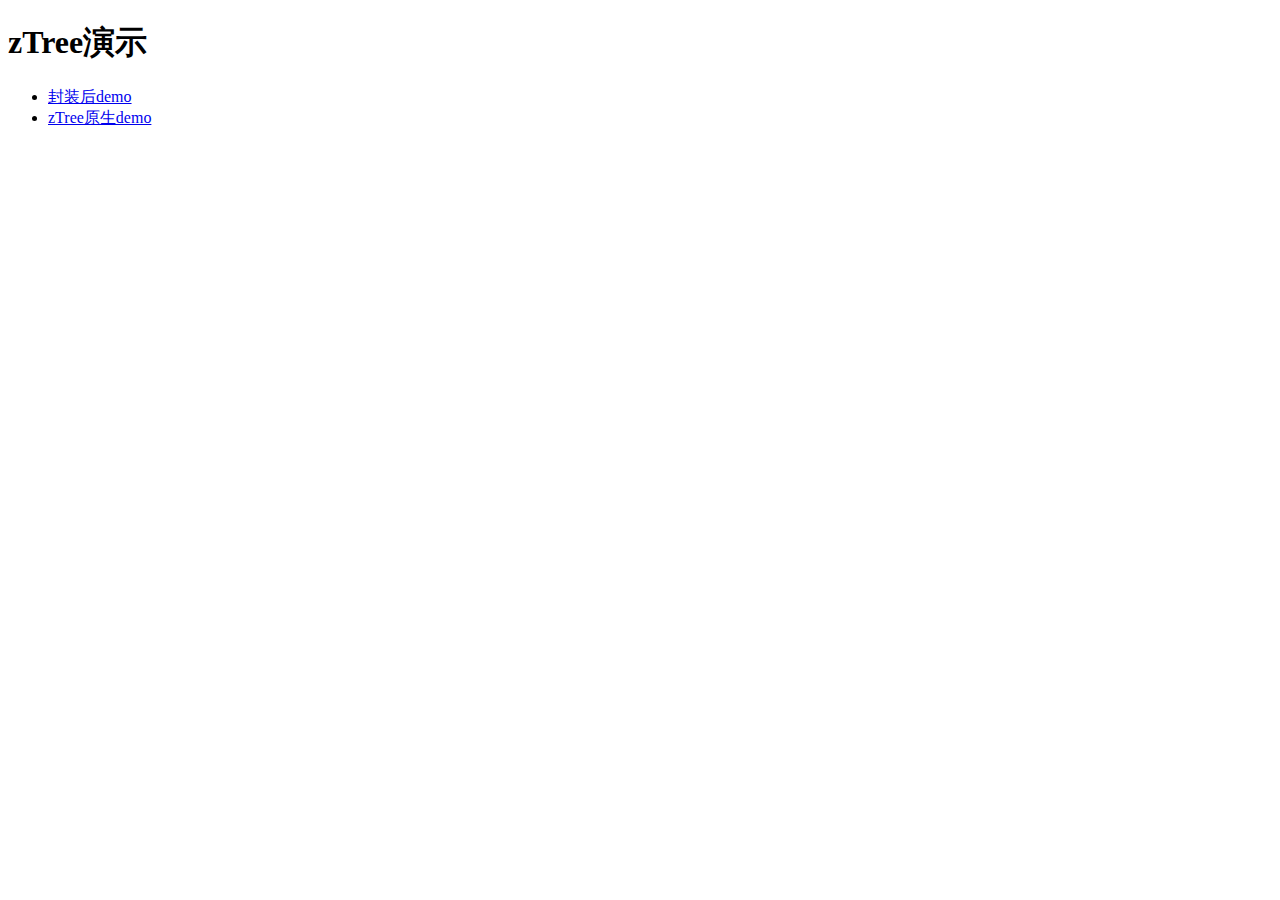
<file: src/main/resources/static/index.html>
<!DOCTYPE html>
<html lang="en">
<head>
    <meta charset="UTF-8">
    <title>Title</title>
</head>
<body>
<div>
    <h1>zTree演示</h1>
</div>
<div>
    <ul>
        <li><a href="zTree_V1_m/tree.html">封装后demo</a></li>
        <li><a href="zTree_v3/demo/cn/index.html">zTree原生demo</a></li>
    </ul>
</div>
</body>
</html>
</file>
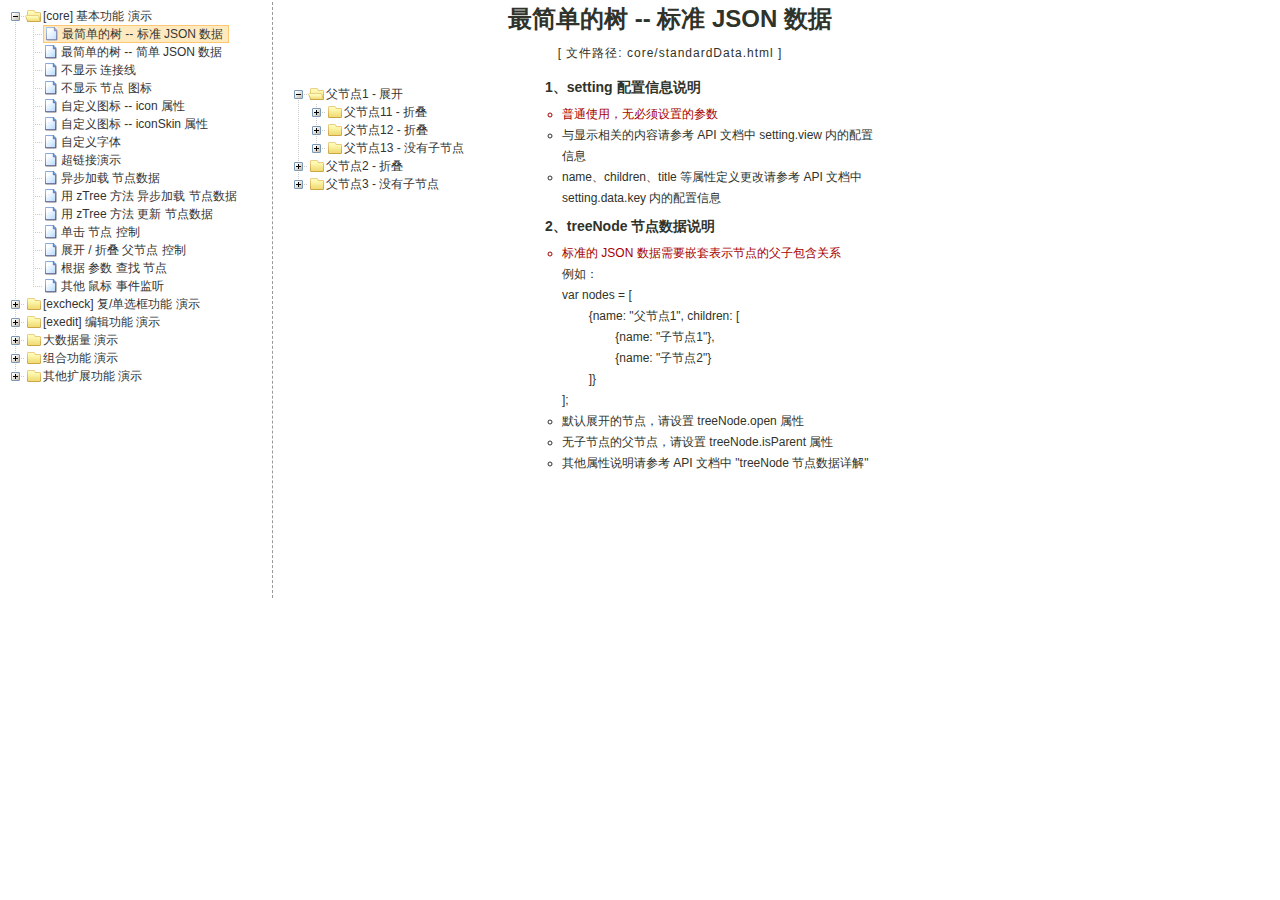
<file: src/main/resources/static/zTree_v3/demo/cn/index.html>
<!DOCTYPE HTML PUBLIC "-//W3C//DTD HTML 4.01//EN" "http://www.w3.org/TR/html4/strict.dtd">
<HTML>
<HEAD>
  <TITLE> ZTREE DEMO </TITLE>
  <meta http-equiv="content-type" content="text/html; charset=UTF-8">
  <link rel="stylesheet" href="../../css/zTreeStyle/zTreeStyle.css" type="text/css">
  <style>
    body {
      background-color: white;
      margin: 0;
      padding: 0;
      text-align: center;
    }

    div, p, table, th, td {
      list-style: none;
      margin: 0;
      padding: 0;
      color: #333;
      font-size: 12px;
      font-family: dotum, Verdana, Arial, Helvetica, AppleGothic, sans-serif;
    }

    #testIframe {
      margin-left: 10px;
    }
  </style>
  <script type="text/javascript" src="../../js/jquery-1.4.4.min.js"></script>
  <script type="text/javascript" src="../../js/jquery.ztree.core.js"></script>
  <SCRIPT type="text/javascript">
    <!--
    var zTree;
    var demoIframe;

    var setting = {
      view: {
        dblClickExpand: false,
        showLine: true,
        selectedMulti: false
      },
      data: {
        simpleData: {
          enable: true,
          idKey: "id",
          pIdKey: "pId",
          rootPId: ""
        }
      },
      callback: {
        beforeClick: function (treeId, treeNode) {
          var zTree = $.fn.zTree.getZTreeObj("tree");
          if (treeNode.isParent) {
            zTree.expandNode(treeNode);
            return false;
          } else {
            demoIframe.attr("src", treeNode.file + ".html");
            return true;
          }
        }
      }
    };

    var zNodes = [
      {id: 1, pId: 0, name: "[core] 基本功能 演示", open: true},
      {id: 101, pId: 1, name: "最简单的树 --  标准 JSON 数据", file: "core/standardData"},
      {id: 102, pId: 1, name: "最简单的树 --  简单 JSON 数据", file: "core/simpleData"},
      {id: 103, pId: 1, name: "不显示 连接线", file: "core/noline"},
      {id: 104, pId: 1, name: "不显示 节点 图标", file: "core/noicon"},
      {id: 105, pId: 1, name: "自定义图标 --  icon 属性", file: "core/custom_icon"},
      {id: 106, pId: 1, name: "自定义图标 --  iconSkin 属性", file: "core/custom_iconSkin"},
      {id: 107, pId: 1, name: "自定义字体", file: "core/custom_font"},
      {id: 115, pId: 1, name: "超链接演示", file: "core/url"},
      {id: 108, pId: 1, name: "异步加载 节点数据", file: "core/async"},
      {id: 109, pId: 1, name: "用 zTree 方法 异步加载 节点数据", file: "core/async_fun"},
      {id: 110, pId: 1, name: "用 zTree 方法 更新 节点数据", file: "core/update_fun"},
      {id: 111, pId: 1, name: "单击 节点 控制", file: "core/click"},
      {id: 112, pId: 1, name: "展开 / 折叠 父节点 控制", file: "core/expand"},
      {id: 113, pId: 1, name: "根据 参数 查找 节点", file: "core/searchNodes"},
      {id: 114, pId: 1, name: "其他 鼠标 事件监听", file: "core/otherMouse"},

      {id: 2, pId: 0, name: "[excheck] 复/单选框功能 演示", open: false},
      {id: 201, pId: 2, name: "Checkbox 勾选操作", file: "excheck/checkbox"},
      {id: 206, pId: 2, name: "Checkbox nocheck 演示", file: "excheck/checkbox_nocheck"},
      {id: 207, pId: 2, name: "Checkbox chkDisabled 演示", file: "excheck/checkbox_chkDisabled"},
      {id: 208, pId: 2, name: "Checkbox halfCheck 演示", file: "excheck/checkbox_halfCheck"},
      {id: 202, pId: 2, name: "Checkbox 勾选统计", file: "excheck/checkbox_count"},
      {id: 203, pId: 2, name: "用 zTree 方法 勾选 Checkbox", file: "excheck/checkbox_fun"},
      {id: 204, pId: 2, name: "Radio 勾选操作", file: "excheck/radio"},
      {id: 209, pId: 2, name: "Radio nocheck 演示", file: "excheck/radio_nocheck"},
      {id: 210, pId: 2, name: "Radio chkDisabled 演示", file: "excheck/radio_chkDisabled"},
      {id: 211, pId: 2, name: "Radio halfCheck 演示", file: "excheck/radio_halfCheck"},
      {id: 205, pId: 2, name: "用 zTree 方法 勾选 Radio", file: "excheck/radio_fun"},

      {id: 3, pId: 0, name: "[exedit] 编辑功能 演示", open: false},
      {id: 301, pId: 3, name: "拖拽 节点 基本控制", file: "exedit/drag"},
      {id: 302, pId: 3, name: "拖拽 节点 高级控制", file: "exedit/drag_super"},
      {id: 303, pId: 3, name: "用 zTree 方法 移动 / 复制 节点", file: "exedit/drag_fun"},
      {id: 304, pId: 3, name: "基本 增 / 删 / 改 节点", file: "exedit/edit"},
      {id: 305, pId: 3, name: "高级 增 / 删 / 改 节点", file: "exedit/edit_super"},
      {id: 306, pId: 3, name: "用 zTree 方法 增 / 删 / 改 节点", file: "exedit/edit_fun"},
      {id: 307, pId: 3, name: "异步加载 & 编辑功能 共存", file: "exedit/async_edit"},
      {id: 308, pId: 3, name: "多棵树之间 的 数据交互", file: "exedit/multiTree"},

      {id: 4, pId: 0, name: "大数据量 演示", open: false},
      {id: 401, pId: 4, name: "一次性加载大数据量", file: "bigdata/common"},
      {id: 402, pId: 4, name: "分批异步加载大数据量", file: "bigdata/diy_async"},
      {id: 403, pId: 4, name: "分批异步加载大数据量", file: "bigdata/page"},

      {id: 5, pId: 0, name: "组合功能 演示", open: false},
      {id: 501, pId: 5, name: "冻结根节点", file: "super/oneroot"},
      {id: 502, pId: 5, name: "单击展开/折叠节点", file: "super/oneclick"},
      {id: 503, pId: 5, name: "保持展开单一路径", file: "super/singlepath"},
      {id: 516, pId: 5, name: "模糊查找节点", file: "super/fuzzySearch"},
      {id: 504, pId: 5, name: "添加 自定义控件", file: "super/diydom"},
      {id: 505, pId: 5, name: "checkbox / radio 共存", file: "super/checkbox_radio"},
      {id: 506, pId: 5, name: "左侧菜单", file: "super/left_menu"},
      {id: 513, pId: 5, name: "OutLook 风格", file: "super/left_menuForOutLook"},
      {id: 515, pId: 5, name: "Awesome 风格", file: "super/awesome"},
      {id: 514, pId: 5, name: "Metro 风格", file: "super/metro"},
      {id: 507, pId: 5, name: "下拉菜单", file: "super/select_menu"},
      {id: 509, pId: 5, name: "带 checkbox 的多选下拉菜单", file: "super/select_menu_checkbox"},
      {id: 510, pId: 5, name: "带 radio 的单选下拉菜单", file: "super/select_menu_radio"},
      {id: 508, pId: 5, name: "右键菜单 的 实现", file: "super/rightClickMenu"},
      {id: 511, pId: 5, name: "与其他 DOM 拖拽互动", file: "super/dragWithOther"},
      {id: 512, pId: 5, name: "异步加载模式下全部展开", file: "super/asyncForAll"},
      {id: 517, pId: 5, name: "设置快捷键", file: "super/keyboard_navigation"},

      {id: 6, pId: 0, name: "其他扩展功能 演示", open: false},
      {id: 601, pId: 6, name: "隐藏普通节点", file: "exhide/common"},
      {id: 602, pId: 6, name: "配合 checkbox 的隐藏", file: "exhide/checkbox"},
      {id: 603, pId: 6, name: "配合 radio 的隐藏", file: "exhide/radio"}
    ];

    $(document).ready(function () {
      var t = $("#tree");
      t = $.fn.zTree.init(t, setting, zNodes);
      demoIframe = $("#testIframe");
      demoIframe.bind("load", loadReady);
      var zTree = $.fn.zTree.getZTreeObj("tree");
      zTree.selectNode(zTree.getNodeByParam("id", 101));

    });

    function loadReady() {
      var bodyH = demoIframe.contents().find("body").get(0).scrollHeight,
        htmlH = demoIframe.contents().find("html").get(0).scrollHeight,
        maxH = Math.max(bodyH, htmlH), minH = Math.min(bodyH, htmlH),
        h = demoIframe.height() >= maxH ? minH : maxH;
      if (h < 530) h = 530;
      demoIframe.height(h);
    }

    //-->
  </SCRIPT>
</HEAD>

<BODY>
<TABLE border=0 height=600px align=left>
  <TR>
    <TD width=260px align=left valign=top style="BORDER-RIGHT: #999999 1px dashed">
      <ul id="tree" class="ztree" style="width:260px; overflow:auto;"></ul>
    </TD>
    <TD width=770px align=left valign=top>
      <IFRAME ID="testIframe" Name="testIframe" FRAMEBORDER=0 SCROLLING=AUTO width=100% height=600px
              SRC="core/standardData.html"></IFRAME>
    </TD>
  </TR>
</TABLE>

</BODY>
</HTML>
</file>
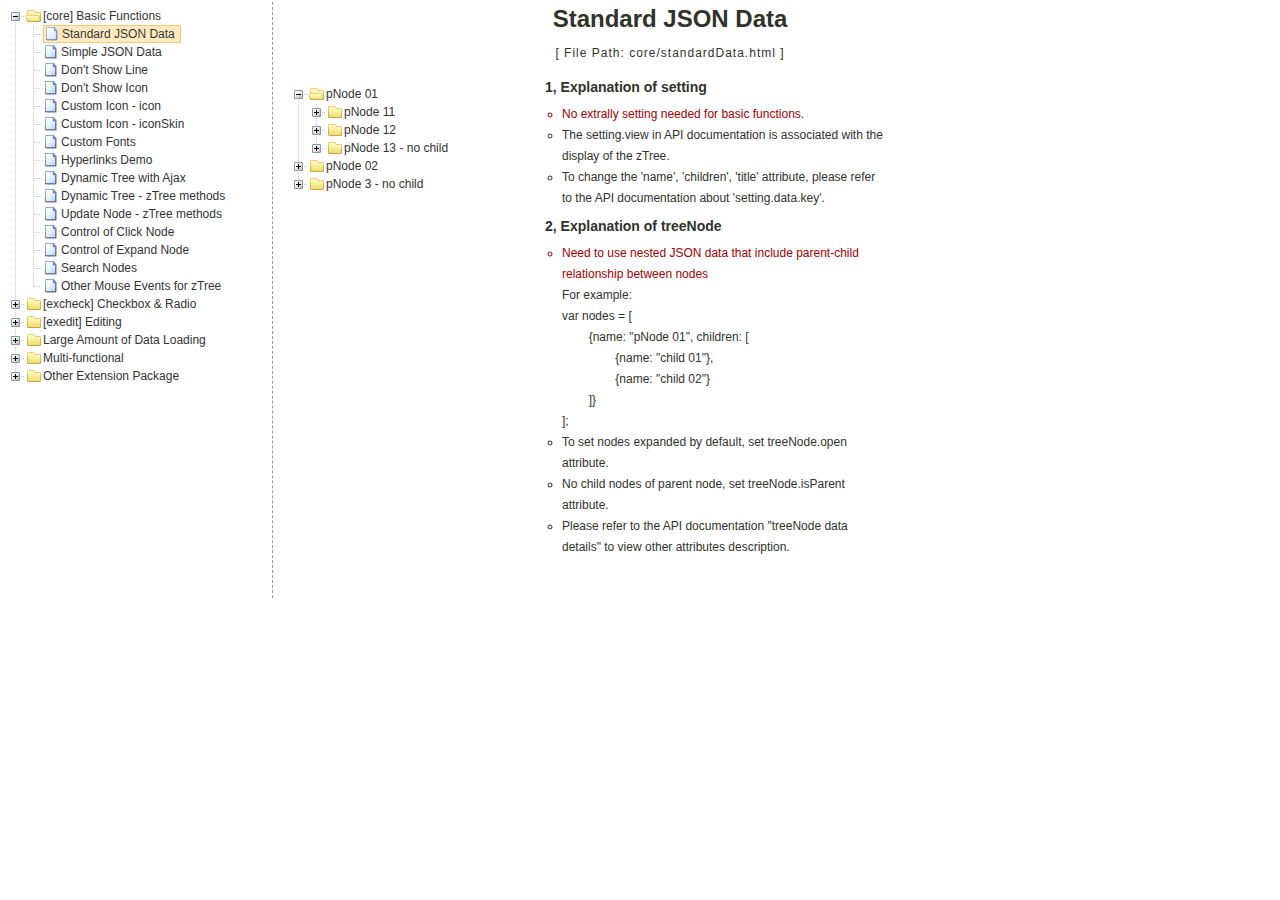
<file: src/main/resources/static/zTree_v3/demo/en/index.html>
<!DOCTYPE HTML PUBLIC "-//W3C//DTD HTML 4.01//EN" "http://www.w3.org/TR/html4/strict.dtd">
<HTML>
<HEAD>
  <TITLE> ZTREE DEMO </TITLE>
  <meta http-equiv="content-type" content="text/html; charset=UTF-8">
  <link rel="stylesheet" href="../../css/zTreeStyle/zTreeStyle.css" type="text/css">
  <style>
    body {
      background-color: white;
      margin: 0;
      padding: 0;
      text-align: center;
    }

    div, p, table, th, td {
      list-style: none;
      margin: 0;
      padding: 0;
      color: #333;
      font-size: 12px;
      font-family: dotum, Verdana, Arial, Helvetica, AppleGothic, sans-serif;
    }

    #testIframe {
      margin-left: 10px;
    }
  </style>
  <script type="text/javascript" src="../../js/jquery-1.4.4.min.js"></script>
  <script type="text/javascript" src="../../js/jquery.ztree.core.js"></script>
  <SCRIPT type="text/javascript">
    <!--
    var zTree;
    var demoIframe;

    var setting = {
      view: {
        dblClickExpand: false,
        showLine: true,
        selectedMulti: false
      },
      data: {
        simpleData: {
          enable: true,
          idKey: "id",
          pIdKey: "pId",
          rootPId: ""
        }
      },
      callback: {
        beforeClick: function (treeId, treeNode) {
          var zTree = $.fn.zTree.getZTreeObj("tree");
          if (treeNode.isParent) {
            zTree.expandNode(treeNode);
            return false;
          } else {
            demoIframe.attr("src", treeNode.file + ".html");
            return true;
          }
        }
      }
    };

    var zNodes = [
      {id: 1, pId: 0, name: "[core] Basic Functions", open: false},
      {id: 101, pId: 1, name: "Standard JSON Data", file: "core/standardData"},
      {id: 102, pId: 1, name: "Simple JSON Data", file: "core/simpleData"},
      {id: 103, pId: 1, name: "Don't Show Line", file: "core/noline"},
      {id: 104, pId: 1, name: "Don't Show Icon", file: "core/noicon"},
      {id: 105, pId: 1, name: "Custom Icon - icon", file: "core/custom_icon"},
      {id: 106, pId: 1, name: "Custom Icon - iconSkin", file: "core/custom_iconSkin"},
      {id: 107, pId: 1, name: "Custom Fonts", file: "core/custom_font"},
      {id: 115, pId: 1, name: "Hyperlinks Demo", file: "core/url"},
      {id: 108, pId: 1, name: "Dynamic Tree with Ajax", file: "core/async"},
      {id: 109, pId: 1, name: "Dynamic Tree - zTree methods", file: "core/async_fun"},
      {id: 110, pId: 1, name: "Update Node - zTree methods", file: "core/update_fun"},
      {id: 111, pId: 1, name: "Control of Click Node", file: "core/click"},
      {id: 112, pId: 1, name: "Control of Expand Node", file: "core/expand"},
      {id: 113, pId: 1, name: "Search Nodes", file: "core/searchNodes"},
      {id: 114, pId: 1, name: "Other Mouse Events for zTree", file: "core/otherMouse"},

      {id: 2, pId: 0, name: "[excheck] Checkbox & Radio", open: false},
      {id: 201, pId: 2, name: "Checkbox Operation", file: "excheck/checkbox"},
      {id: 206, pId: 2, name: "Checkbox nocheck Demo", file: "excheck/checkbox_nocheck"},
      {id: 207, pId: 2, name: "Checkbox chkDisabled Demo", file: "excheck/checkbox_chkDisabled"},
      {id: 208, pId: 2, name: "Checkbox halfCheck Demo", file: "excheck/checkbox_halfCheck"},
      {id: 202, pId: 2, name: "Statistics Checkbox is Checked", file: "excheck/checkbox_count"},
      {id: 203, pId: 2, name: "Checkbox - zTree methods", file: "excheck/checkbox_fun"},
      {id: 204, pId: 2, name: "Radio Operation", file: "excheck/radio"},
      {id: 209, pId: 2, name: "Radio nocheck Demo", file: "excheck/radio_nocheck"},
      {id: 210, pId: 2, name: "Radio chkDisabled Demo", file: "excheck/radio_chkDisabled"},
      {id: 211, pId: 2, name: "Radio halfCheck Demo", file: "excheck/radio_halfCheck"},
      {id: 205, pId: 2, name: "Radio - zTree methods", file: "excheck/radio_fun"},

      {id: 3, pId: 0, name: "[exedit] Editing", open: false},
      {id: 301, pId: 3, name: "Normal Drag Node Operation", file: "exedit/drag"},
      {id: 302, pId: 3, name: "Advanced Drag Node Operation", file: "exedit/drag_super"},
      {id: 303, pId: 3, name: "Move / Copy - zTree methods", file: "exedit/drag_fun"},
      {id: 304, pId: 3, name: "Basic Edit Nodes", file: "exedit/edit"},
      {id: 305, pId: 3, name: "Advanced Edit Nodes", file: "exedit/edit_super"},
      {id: 306, pId: 3, name: "Edit Nodes - zTree methods", file: "exedit/edit_fun"},
      {id: 307, pId: 3, name: "Editing Dynamic Tree", file: "exedit/async_edit"},
      {id: 308, pId: 3, name: "Multiple Trees", file: "exedit/multiTree"},

      {id: 4, pId: 0, name: "Large Amount of Data Loading", open: false},
      {id: 401, pId: 4, name: "One-time Large Data Loading", file: "bigdata/common"},
      {id: 402, pId: 4, name: "Loading Data in Batches", file: "bigdata/diy_async"},
      {id: 403, pId: 4, name: "Loading Data By Pagination", file: "bigdata/page"},

      {id: 5, pId: 0, name: "Multi-functional", open: false},
      {id: 501, pId: 5, name: "Freeze the Root Node", file: "super/oneroot"},
      {id: 502, pId: 5, name: "Click to Expand Node", file: "super/oneclick"},
      {id: 503, pId: 5, name: "Keep Single Path", file: "super/singlepath"},
      {id: 516, pId: 5, name: "Fuzzy Search", file: "super/fuzzySearch"},
      {id: 504, pId: 5, name: "Adding Custom DOM", file: "super/diydom"},
      {id: 505, pId: 5, name: "Checkbox / Radio Coexistence", file: "super/checkbox_radio"},
      {id: 506, pId: 5, name: "Left Menu", file: "super/left_menu"},
      {id: 513, pId: 5, name: "OutLook Style", file: "super/left_menuForOutLook"},
      {id: 515, pId: 5, name: "Awesome Style", file: "super/awesome"},
      {id: 514, pId: 5, name: "Metro Style", file: "super/metro"},
      {id: 507, pId: 5, name: "Drop-down Menu", file: "super/select_menu"},
      {id: 509, pId: 5, name: "Drop-down Menu with checkbox", file: "super/select_menu_checkbox"},
      {id: 510, pId: 5, name: "Drop-down Menu with radio", file: "super/select_menu_radio"},
      {id: 508, pId: 5, name: "Right-click Menu", file: "super/rightClickMenu"},
      {id: 511, pId: 5, name: "Drag With Other DOMs", file: "super/dragWithOther"},
      {id: 512, pId: 5, name: "Expand All Nodes with Async", file: "super/asyncForAll"},
      {id: 517, pId: 5, name: "Keyboard Navigation", file: "super/keyboard_navigation"},

      {id: 6, pId: 0, name: "Other Extension Package", open: false},
      {id: 601, pId: 6, name: "hide ordinary node", file: "exhide/common"},
      {id: 602, pId: 6, name: "hide with checkbox mode", file: "exhide/checkbox"},
      {id: 603, pId: 6, name: "hide with radio mode", file: "exhide/radio"}
    ];

    $(document).ready(function () {
      var t = $("#tree");
      t = $.fn.zTree.init(t, setting, zNodes);
      demoIframe = $("#testIframe");
      demoIframe.bind("load", loadReady);
      var zTree = $.fn.zTree.getZTreeObj("tree");
      zTree.selectNode(zTree.getNodeByParam("id", 101));

    });

    function loadReady() {
      var bodyH = demoIframe.contents().find("body").get(0).scrollHeight,
        htmlH = demoIframe.contents().find("html").get(0).scrollHeight,
        maxH = Math.max(bodyH, htmlH), minH = Math.min(bodyH, htmlH),
        h = demoIframe.height() >= maxH ? minH : maxH;
      if (h < 530) h = 530;
      demoIframe.height(h);
    }

    //-->
  </SCRIPT>
</HEAD>

<BODY>
<TABLE border=0 height=600px align=left>
  <TR>
    <TD width=260px align=left valign=top style="BORDER-RIGHT: #999999 1px dashed">
      <ul id="tree" class="ztree" style="width:260px; overflow:auto;"></ul>
    </TD>
    <TD width=770px align=left valign=top>
      <IFRAME ID="testIframe" Name="testIframe" FRAMEBORDER=0 SCROLLING=AUTO width=100% height=600px
              SRC="core/standardData.html"></IFRAME>
    </TD>
  </TR>
</TABLE>

</BODY>
</HTML>
</file>
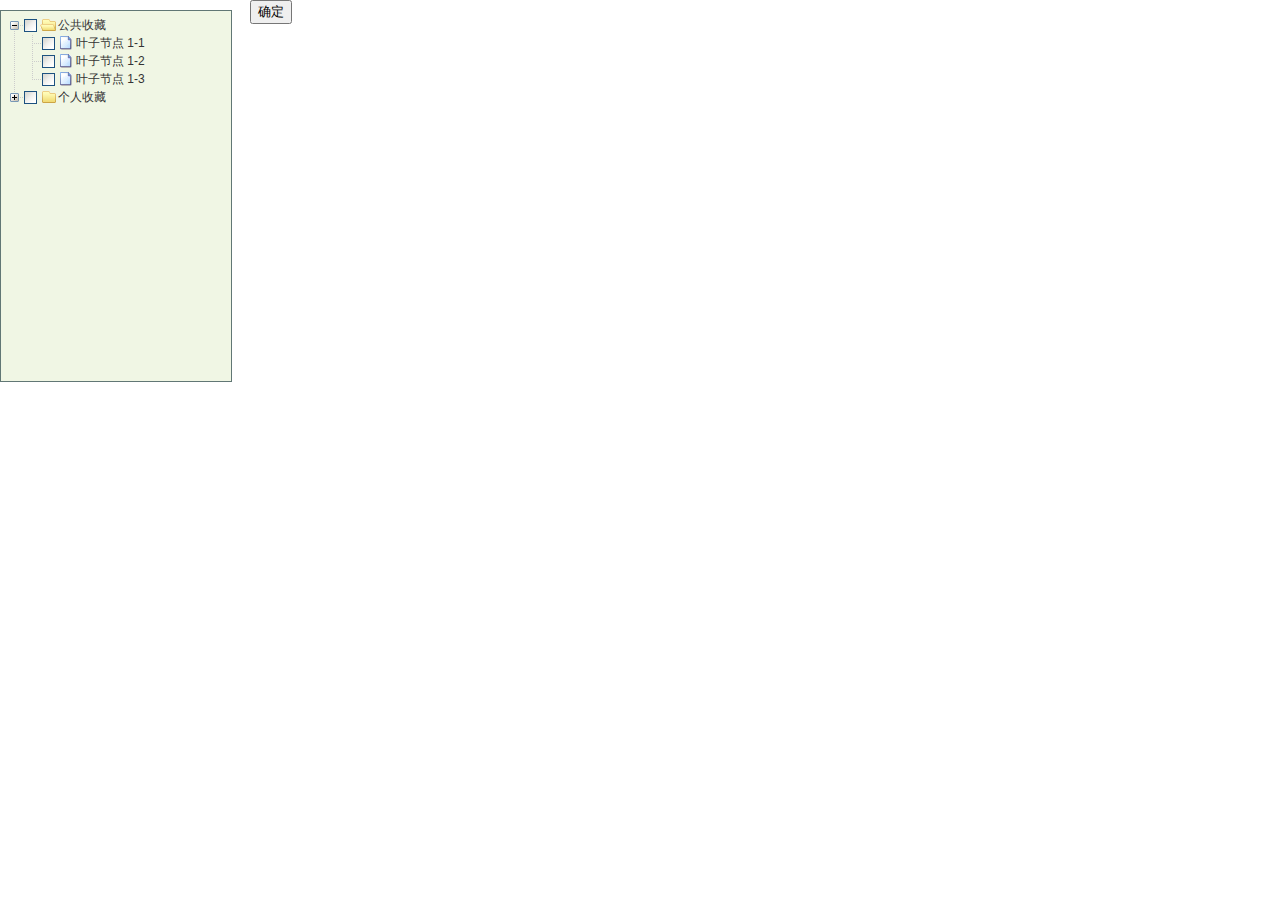
<file: src/main/resources/static/zTree_V1_m/tree.html>
<!DOCTYPE html>
<HTML>

<HEAD>
	<TITLE>收藏夹树</TITLE>
	<meta http-equiv="content-type" content="text/html; charset=UTF-8">
	<link rel="stylesheet" href="./css/demo.css" type="text/css">
	<link rel="stylesheet" href="./css/zTreeStyle/zTreeStyle.css" type="text/css">
	<script type="text/javascript" src="./js/jquery-1.4.4.min.js"></script>
	<script type="text/javascript" src="./js/jquery.ztree.core.js"></script>
	<script type="text/javascript" src="./js/jquery.ztree.excheck.js"></script>
	<script type="text/javascript" src="./js/jquery.ztree.exedit.js"></script>
	<SCRIPT type="text/javascript">
		//<!--
		var setting = {
			check: {  //是否显示复选
				enable: true,
				chkStyle: "checkbox",
				chkboxType: { "Y": "", "N": "" }
			}, 
			view: {  //是否显示添加按钮
				addHoverDom: addHoverDom,
				removeHoverDom: removeHoverDom,
				selectedMulti: false
			},
			edit: {  //是否显示编辑、删除按钮
				enable: true,
				editNameSelectAll: true,
				//	showRemoveBtn: showRemoveBtn,    //  此 Demo 利用 showRenameBtn 对 isLastNode = true 的节点不显示编辑按钮
				//showRenameBtn: showRenameBtn   //此 Demo 利用 showRemoveBtn 对 isFirstNode = true 的节点不显示删除按钮
			},
			data: {
				simpleData: {
					enable: true
				}
			},
			callback: {
				beforeDrag: beforeDrag,
				beforeEditName: beforeEditName,
				beforeRemove: beforeRemove,
				beforeRename: beforeRename,
				onRemove: onRemove,
				onRename: onRename,
				onCheck: onCheck
			}
		};

		var zNodes =[
			{ id:1, pId:0, name:"公共收藏", open:true},
			{ id:11, pId:1, name:"叶子节点 1-1"},
			{ id:12, pId:1, name:"叶子节点 1-2"},
			{ id:13, pId:1, name:"叶子节点 1-3"},
			{ id:2, pId:0, name:"个人收藏"},
			{ id:21, pId:2, name:"叶子节点 1-1"},
			{ id:211, pId:21, name:"叶子节点 1-1-1"},
			{ id:22, pId:2, name:"叶子节点 1-2"},
			{ id:23, pId:2, name:"叶子节点 1-3"}
		];


		var log, className = "dark";
		function beforeDrag(treeId, treeNodes) {
			return false;
		}

		//准备编辑
		function beforeEditName(treeId, treeNode) {
			className = (className === "dark" ? "" : "dark");
			showLog("[ " + getTime() + " beforeEditName ]&nbsp;&nbsp;&nbsp;&nbsp; " + treeNode.name);
			var zTree = $.fn.zTree.getZTreeObj("treeDemo");
			zTree.selectNode(treeNode);
			setTimeout(function () {
				if (confirm("进入节点 -- " + treeNode.name + " 的编辑状态吗？")) {
					setTimeout(function () {
						zTree.editName(treeNode);
					}, 0);
				}
			}, 0);
			return false;
		}
		//准备删除
		function beforeRemove(treeId, treeNode) {
			className = (className === "dark" ? "" : "dark");
			showLog("[ " + getTime() + " beforeRemove ]&nbsp;&nbsp;&nbsp;&nbsp; " + treeNode.name);
			var zTree = $.fn.zTree.getZTreeObj("treeDemo");
			zTree.selectNode(treeNode);
			return confirm("确认删除 节点 -- " + treeNode.name + " 吗？");
		}
		//删除节点
		function onRemove(e, treeId, treeNode) {
			alert("要删除了！");
			debugger;
			showLog("[ " + getTime() + " onRemove ]&nbsp;&nbsp;&nbsp;&nbsp; " + treeNode.name);
		}

		//准备编辑
		function beforeRename(treeId, treeNode, newName, isCancel) {
			className = (className === "dark" ? "" : "dark");
			showLog((isCancel ? "<span style='color:red'>" : "") + "[ " + getTime() + " beforeRename ]&nbsp;&nbsp;&nbsp;&nbsp; " + treeNode.name + (isCancel ? "</span>" : ""));
			if (newName.length == 0) {
				setTimeout(function () {
					var zTree = $.fn.zTree.getZTreeObj("treeDemo");
					zTree.cancelEditName();
					alert("节点名称不能为空.");
				}, 0);
				return false;
			}
			return true;
		}

		//编辑
		function onRename(e, treeId, treeNode, isCancel) {
			showLog((isCancel ? "<span style='color:red'>" : "") + "[ " + getTime() + " onRename ]&nbsp;&nbsp;&nbsp;&nbsp; " + treeNode.name + (isCancel ? "</span>" : ""));
		}


		function showRemoveBtn(treeId, treeNode) {
			return !treeNode.isFirstNode;
		}
		function showRenameBtn(treeId, treeNode) {
			return !treeNode.isLastNode;
		}




		function showLog(str) {
			if (!log) log = $("#log");
			log.append("<li class='" + className + "'>" + str + "</li>");
			if (log.children("li").length > 8) {
				log.get(0).removeChild(log.children("li")[0]);
			}
		}



		function getTime() {
			var now = new Date(),
				h = now.getHours(),
				m = now.getMinutes(),
				s = now.getSeconds(),
				ms = now.getMilliseconds();
			return (h + ":" + m + ":" + s + " " + ms);
		}

		//添加按钮
		var newCount = 1;
		function addHoverDom(treeId, treeNode) {

			var sObj = $("#" + treeNode.tId + "_span");
			if (treeNode.editNameFlag || $("#addBtn_" + treeNode.tId).length > 0) return;
			var addStr = "<span class='button add' id='addBtn_" + treeNode.tId
				+ "' title='add node' onfocus='this.blur();'></span>";
			sObj.after(addStr);
			var btn = $("#addBtn_" + treeNode.tId);
			if (btn) btn.bind("click", function () {
				alert("添加一个！");
				var zTree = $.fn.zTree.getZTreeObj("treeDemo");
				zTree.addNodes(
					treeNode,
					{ id: (100 + newCount), pId: treeNode.id, name: "new node" + (newCount++) }
				);
				return false;
			});
		};


		function removeHoverDom(treeId, treeNode) {
			$("#addBtn_" + treeNode.tId).unbind().remove();
		};


		function selectAll() {
			var zTree = $.fn.zTree.getZTreeObj("treeDemo");
			zTree.setting.edit.editNameSelectAll = $("#selectAll").attr("checked");
		}


		function onCheck(e, treeId, treeNode) {
			alert(treeNode.id);
		}

		function go() {
			var zTree = $.fn.zTree.getZTreeObj("treeDemo");
			console.log(zTree.getCheckedNodes(true));
			alert("选中"+zTree.getCheckedNodes(true));
		}


		$(document).ready(function () {
			$.fn.zTree.init($("#treeDemo"), setting, zNodes);
			$("#selectAll").bind("click", selectAll);
		});

		//-->
	</SCRIPT>
	<style type="text/css">
		.ztree li span.button.add {
			margin-left: 2px;
			margin-right: -1px;
			background-position: -144px 0;
			vertical-align: top;
			*vertical-align: middle
		}
	</style>
</HEAD>

<BODY>
	<div class="content_wrap">
		<div class="zTreeDemoBackground left">
			<ul id="treeDemo" class="ztree"></ul>
		</div>
		<button onclick="go()"> 确定</button>
	</div>
	</div>
</BODY>

</HTML>
</file>
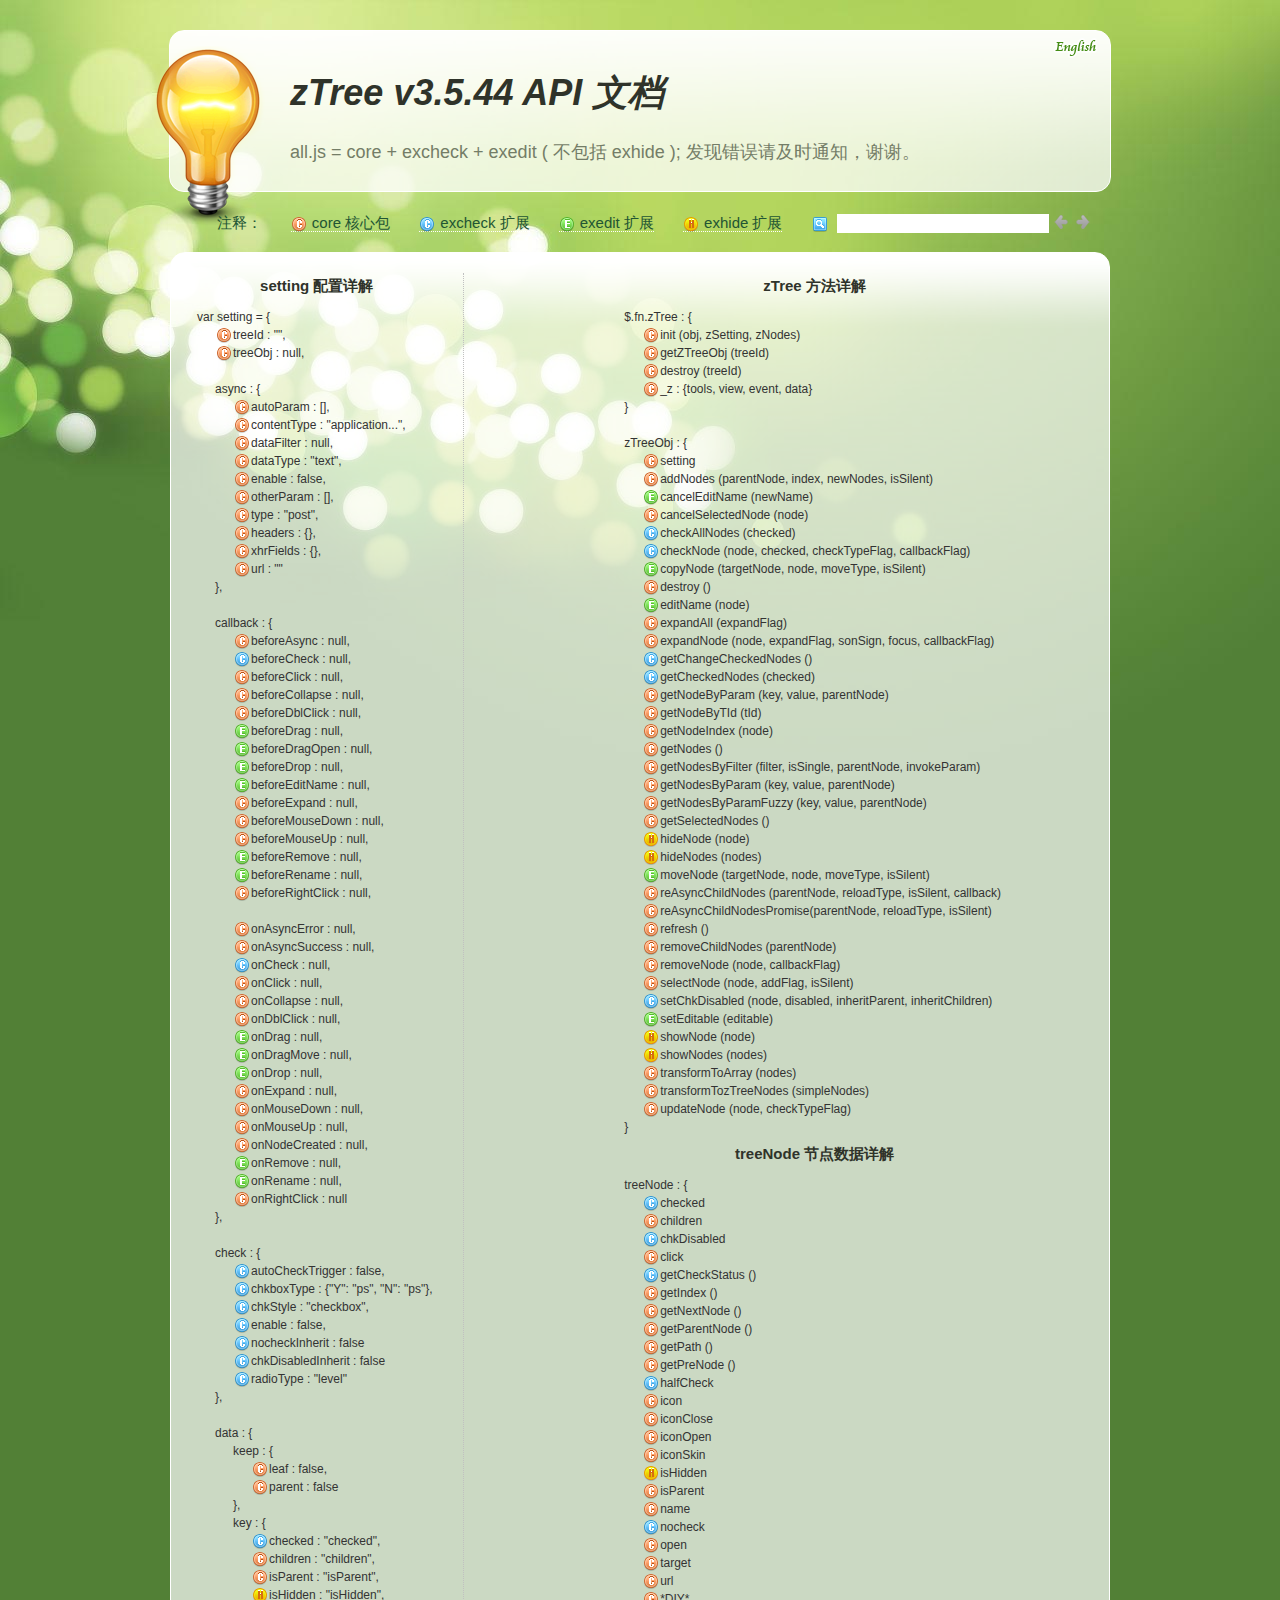
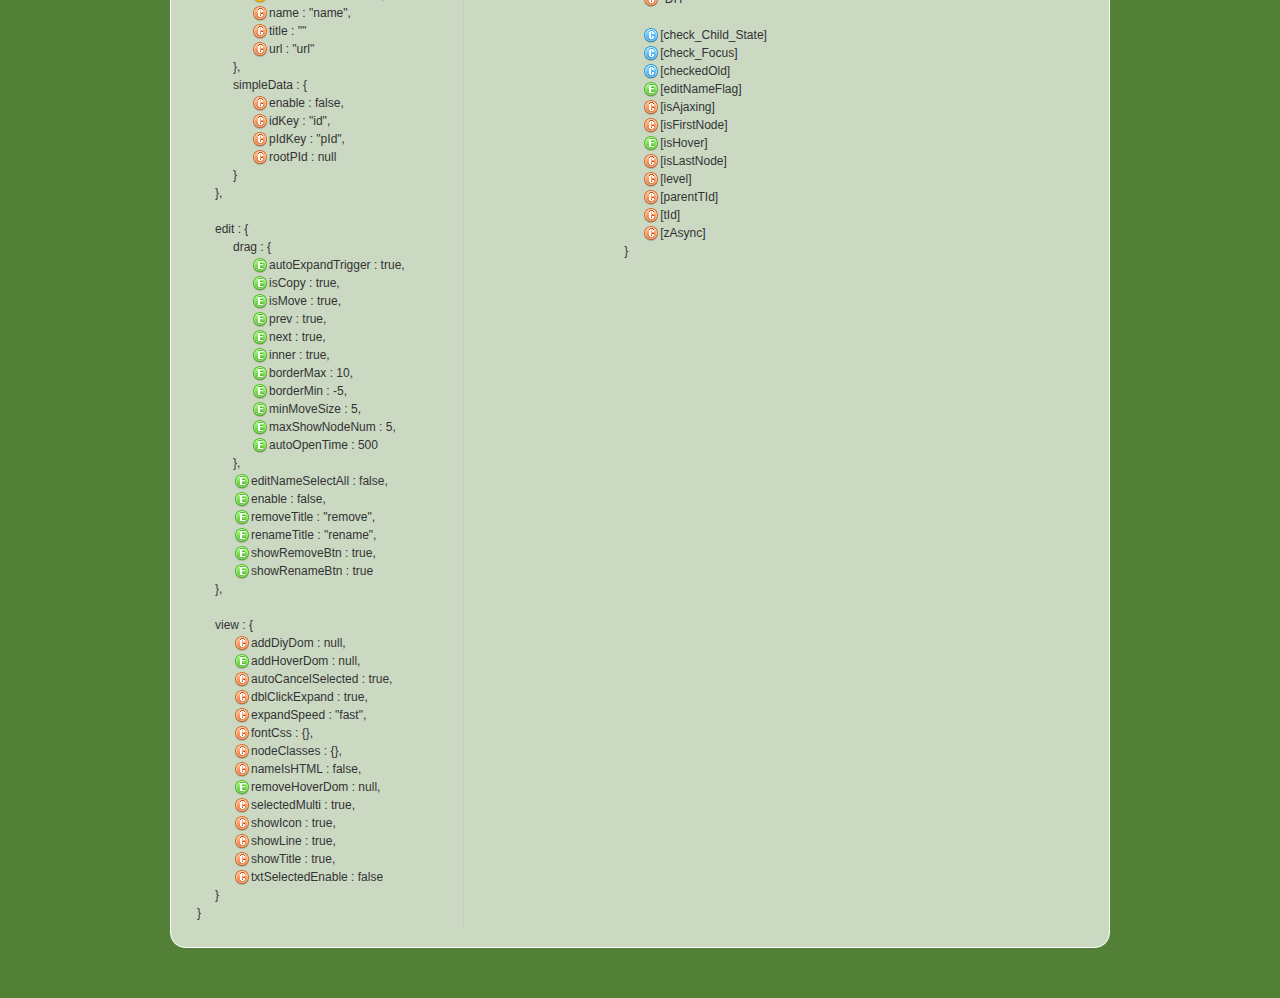
<file: src/main/resources/static/zTree_v3/api/API_cn.html>
<!DOCTYPE html>
<html>
	<head>
		<meta http-equiv="Content-Type" content="text/html; charset=UTF-8">
		<title>API 文档 [zTree --  jQuery 树插件]</title>
		<link rel="stylesheet" href="apiCss/common.css" type="text/css">
		<link rel='stylesheet' href='apiCss/zTreeStyleForApi.css' type='text/css'>
		<script type="text/javascript">
			var ie = (function(){
				var undef,
				v = 3,
				div = document.createElement('div'),
				all = div.getElementsByTagName('i');
				while (
				div.innerHTML = '<!--[if gt IE ' + (++v) + ']><i></i><![endif]-->',
				all[0]
			);
				return v > 4 ? v : undef;
			}()), ie6 = (ie === 6),
			path = window.location.pathname.replace(/.*\/([^\/\.]*)\..*/g,"$1"),
			langLib = [];
			ie = ie<9;
			if(ie) {
				document.write('<link rel="stylesheet" href="apiCss/common_ie6.css" type="text/css">');
			}
			var lang = "cn",
			ajaxMsg = "如果你使用的是 Chrome 浏览器，那么请把 API 文档发布到 web 服务目录下访问。\n\n（Chrome 浏览器不支持本地 ajax 访问, 即：file://）";

		</script>
	</head>
	<body>
		<div id="header_wrap" class="header_wrap" style="padding-top: 30px;">
			<div id="header" class="header round">
				<div class="light-bulb" alt=""></div>
				<div class="ieSuggest">浏览本网站建议您使用 Chrome、FireFox、Opera、IE9 等浏览器（只要不是 IE6 7 8 就行）, 速度会更快，画面会更炫！</div>
				<div class="google_plus"><g:plusone></g:plusone></div>
				<div class="header-text">
					<h1><em>zTree v3.5.44 API 文档</em></h1><p></p>
					<p>all.js = core + excheck + exedit ( 不包括 exhide ); 发现错误请及时通知，谢谢。</p>
				</div>
				<ul class="shortcuts language" style="top:0;">
					<li><a href="API_en.html" onclick="window.location.href='API_en.html'"><button class="ico en" title="英文版" type="button"></button><span class=""></span></a></li>
				</ul>
			</div>
		</div>
		<div id="content_wrap" class="content_wrap">
			<div id="content" class="content">
				<div class="nav_section">
					<ul>
						<li class="first">注释：</li>
						<li><button class="ico16 z_core" onfocus="this.blur();"></button><span>core 核心包</span></li>
						<li><button class="ico16 z_check" onfocus="this.blur();"></button><span>excheck 扩展</span></li>
						<li><button class="ico16 z_edit" onfocus="this.blur();"></button><span>exedit 扩展</span></li>
						<li><button class="ico16 z_hide" onfocus="this.blur();"></button><span>exhide 扩展</span></li>
						<li class="noline">
							<button class="ico16 z_search" onfocus="this.blur();" title="Enter 以及 左、右键可以快速定位查找结果"></button>
							<input type="text" class="searchKey search empty" value=""><input type="text" class="searchResult search" value="">
							<button class="ico16 searchPrev disabled" onfocus="this.blur();" title="Enter 以及 左、右键可以快速定位查找结果"></button><button class="ico16 searchNext disabled" onfocus="this.blur();" title="Enter 以及 左、右键可以快速定位查找结果"></button>
						</li>
					</ul>
				</div>

				<div id="contentBox" class="contentBox round clearfix">
					<div id="apiContent" class="apiContent">
						<div id="api_setting" class="api_setting left">
							<ul class="api_content_title"><li>setting 配置详解</li></ul>
							<ul id="settingTree" class="ztree"></ul>
						</div>
						<div id="api_function" class="api_function right">
							<ul class="api_content_title"><li>zTree 方法详解</li></ul>
							<ul id="functionTree" class="ztree"></ul>
							<ul class="api_content_title"><li>treeNode 节点数据详解</li></ul>
							<ul id="treenodeTree" class="ztree"></ul>
						</div>
					</div>
				</div>
				<div class="clear"></div>
			</div>
		</div>

		<!-- overlayed -->
		<div id="overlayDiv" class="baby_overlay">
			<div id="overlayContent" class="content round clearfix">
				<div class="overlaySearch">
					<button class="ico16 z_search" onfocus="this.blur();" title="Enter 以及 左、右键可以快速定位查找结果"></button>
					<input type="text" class="searchKey search empty" value=""><input type="text" class="searchResult search" value="">
					<button class="ico16 searchPrev disabled" onfocus="this.blur();" title="Enter 以及 左、右键可以快速定位查找结果"></button><button class="ico16 searchNext disabled" onfocus="this.blur();" title="Enter 以及 左、右键可以快速定位查找结果"></button>
				</div>
				<a id="overlayDivCloseBtn" class="close"></a>
				<div id="overlayDetailDiv" class="details"></div>
			</div>
			<div id="overlayDivArrow" class="baby_overlay_arrow"></div>
		</div>
		<script type="text/javascript" src="apiCss/jquery-1.6.2.min.js"></script>
		<script type='text/javascript' src='apiCss/jquery.ztree.core.js'></script>
		<script type='text/javascript' src='apiCss/api.js'></script>
		<script type="text/javascript">
			$(document).ready(function(){
				apiContent._init();
			});
		</script>
	</body>
</html>
</file>
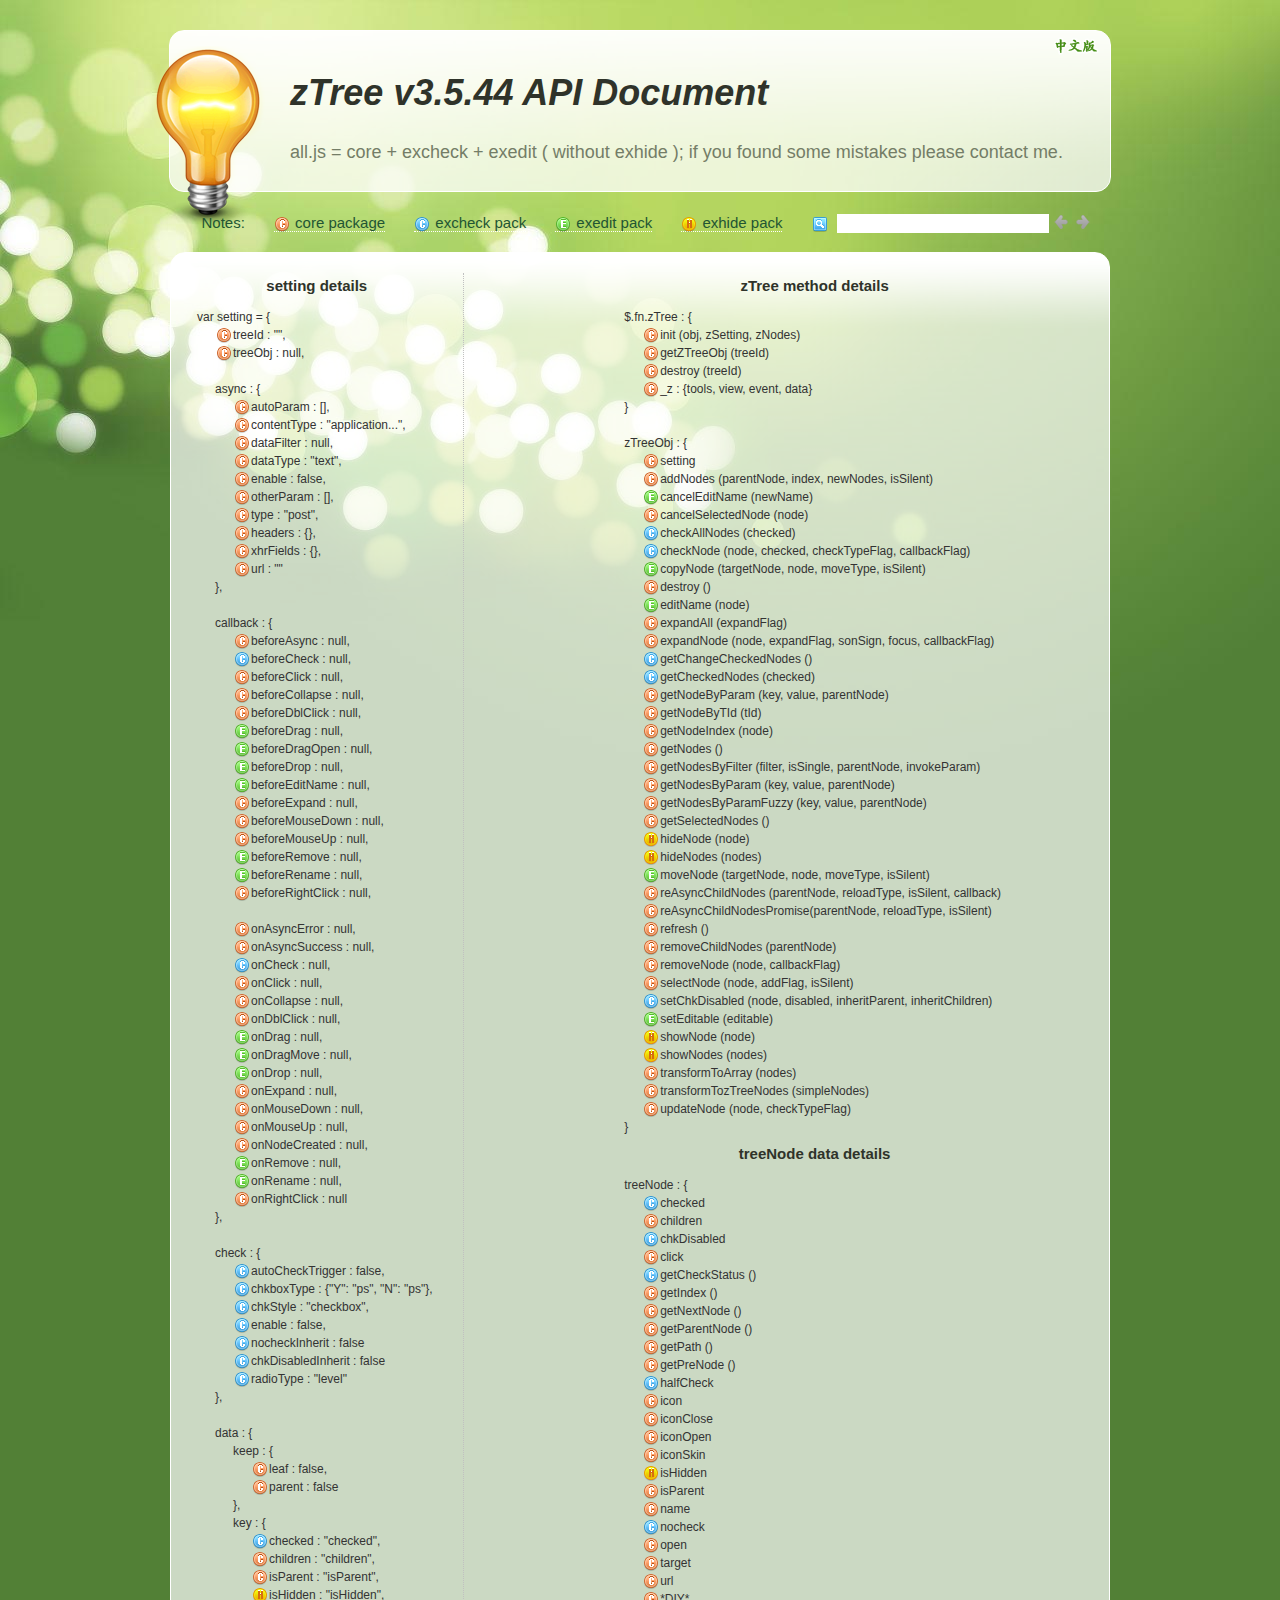
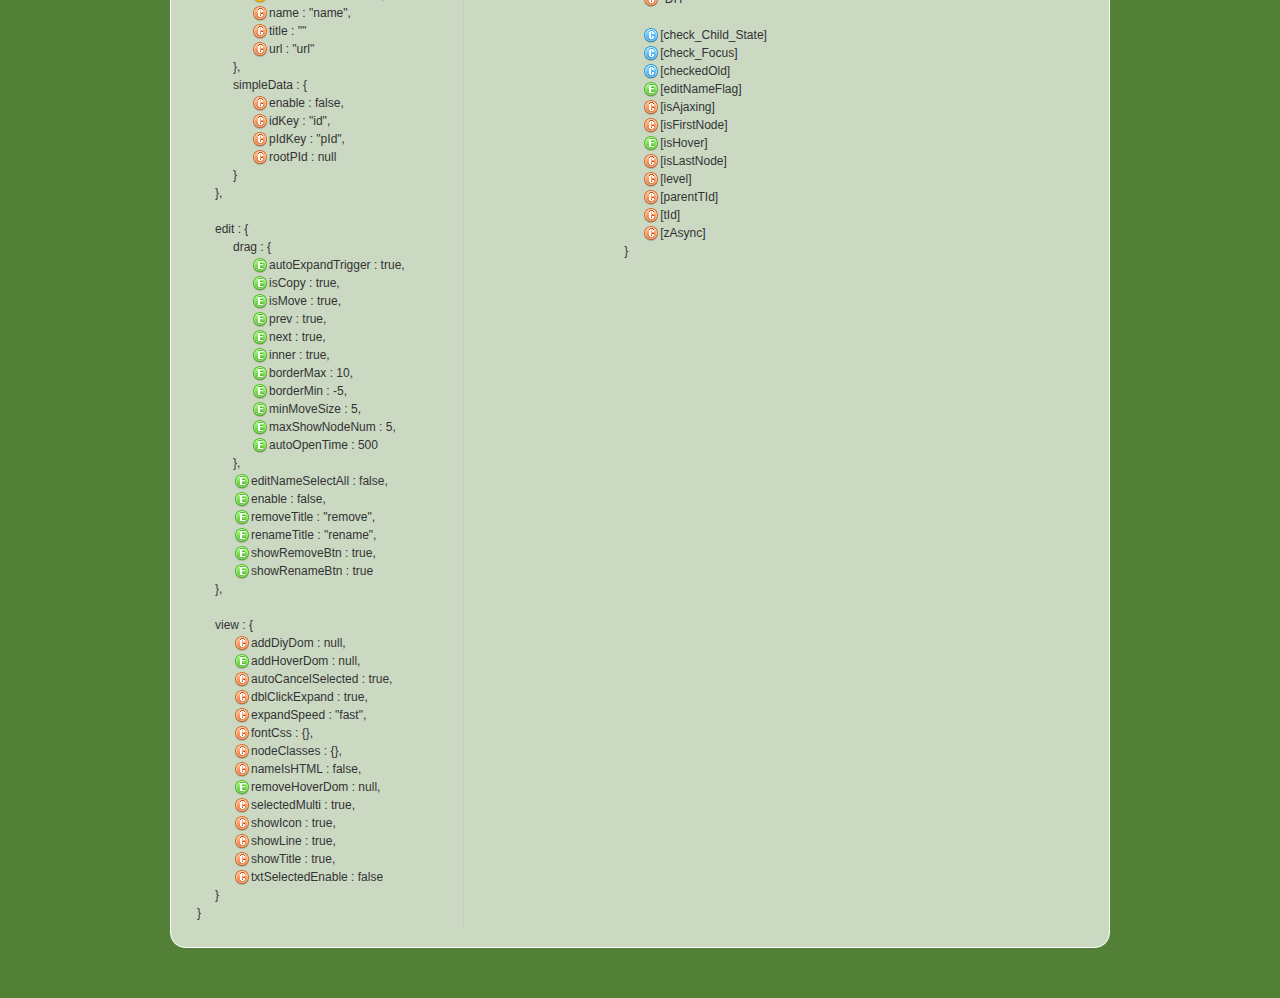
<file: src/main/resources/static/zTree_v3/api/API_en.html>
<!DOCTYPE html>
<html>
	<head>
		<meta http-equiv="Content-Type" content="text/html; charset=UTF-8">
		<title>API Document [zTree -- jQuery tree plug-ins.]</title>
		<link rel="stylesheet" href="apiCss/common.css" type="text/css">
		<link rel='stylesheet' href='apiCss/zTreeStyleForApi.css' type='text/css'>
		<script type="text/javascript">
			var ie = (function(){
				var undef,
				v = 3,
				div = document.createElement('div'),
				all = div.getElementsByTagName('i');
				while (
				div.innerHTML = '<!--[if gt IE ' + (++v) + ']><i></i><![endif]-->',
				all[0]
			);
				return v > 4 ? v : undef;
			}()), ie6 = (ie === 6),
			path = window.location.pathname.replace(/.*\/([^\/\.]*)\..*/g,"$1"),
			langLib = [];
			ie = ie<9;
			if(ie) {
				document.write('<link rel="stylesheet" href="apiCss/common_ie6.css" type="text/css">');
			}
			var lang = "en",
			ajaxMsg = "If you use chrome browser, please copy the API files to local webserver. \n\n( because chrome browser can't allow AJAX access to 'file://' )";
		</script>
	</head>
	<body>
		<div id="header_wrap" class="header_wrap" style="padding-top: 30px;">
			<div id="header" class="header round">
				<div class="light-bulb" alt=""></div>
				<div class="ieSuggest">If you use the Chrome / FireFox / Opera / IE9 browser will be even more dazzling effect!</div>
				<div class="google_plus"><g:plusone></g:plusone></div>
				<div class="header-text">
					<h1><em>zTree v3.5.44 API Document</em></h1><p></p>
					<p>all.js = core + excheck + exedit ( without exhide ); if you found some mistakes please contact me.</p>
				</div>
				<ul class="shortcuts language" style="top:0;">
					<li><a href="API_cn.html" onclick="window.location.href='API_cn.html'"><button class="ico cn" title="Chinese" type="button"></button><span class=""></span></a></li>
				</ul>
			</div>
		</div>
		<div id="content_wrap" class="content_wrap">
			<div id="content" class="content">
				<div class="nav_section">
					<ul>
						<li class="first">Notes: </li>
						<li><button class="ico16 z_core" onfocus="this.blur();"></button><span>core package</span></li>
						<li><button class="ico16 z_check" onfocus="this.blur();"></button><span>excheck pack</span></li>
						<li><button class="ico16 z_edit" onfocus="this.blur();"></button><span>exedit pack</span></li>
						<li><button class="ico16 z_hide" onfocus="this.blur();"></button><span>exhide pack</span></li>
						<li class="noline">
							<button class="ico16 z_search" onfocus="this.blur();" title="'Enter', 'left' and 'right' key can locate the search results quickly."></button>
							<input type="text" class="searchKey search empty" value=""><input type="text" class="searchResult search" value="">
							<button class="ico16 searchPrev disabled" onfocus="this.blur();" title="'Enter', 'left' and 'right' key can locate the search results quickly."></button><button class="ico16 searchNext disabled" onfocus="this.blur();" title="'Enter', 'left' and 'right' key can locate the search results quickly."></button>
						</li>
					</ul>
				</div>

				<div id="contentBox" class="contentBox round clearfix">
					<div id="apiContent" class="apiContent">
						<div id="api_setting" class="api_setting left">
							<ul class="api_content_title"><li>setting details</li></ul>
							<ul id="settingTree" class="ztree"></ul>
						</div>
						<div id="api_function" class="api_function right">
							<ul class="api_content_title"><li>zTree method details</li></ul>
							<ul id="functionTree" class="ztree"></ul>
							<ul class="api_content_title"><li>treeNode data details</li></ul>
							<ul id="treenodeTree" class="ztree"></ul>
						</div>
					</div>
				</div>
				<div class="clear"></div>
			</div>
		</div>

		<!-- overlayed -->
		<div id="overlayDiv" class="baby_overlay">
			<div id="overlayContent" class="content round clearfix">
				<div class="overlaySearch">
					<button class="ico16 z_search" onfocus="this.blur();" title="'Enter', 'left' and 'right' key can locate the search results quickly."></button>
					<input type="text" class="searchKey search empty" value=""><input type="text" class="searchResult search" value="">
					<button class="ico16 searchPrev disabled" onfocus="this.blur();" title="'Enter', 'left' and 'right' key can locate the search results quickly."></button><button class="ico16 searchNext disabled" onfocus="this.blur();" title="'Enter', 'left' and 'right' key can locate the search results quickly."></button>
				</div>
				<a id="overlayDivCloseBtn" class="close"></a>
				<div id="overlayDetailDiv" class="details"></div>
			</div>
			<div id="overlayDivArrow" class="baby_overlay_arrow"></div>
		</div>
		<script type="text/javascript" src="apiCss/jquery-1.6.2.min.js"></script>
		<script type='text/javascript' src='apiCss/jquery.ztree.core.js'></script>
		<script type='text/javascript' src='apiCss/api.js'></script>
		<script type="text/javascript">
			$(document).ready(function(){
				apiContent._init();
			});
		</script>
	</body>
</html>
</file>
<file: src/main/resources/static/zTree_V1_m/css/demo.css>
html, body, div, span, applet, object, iframe, h1, h2, h3, h4, h5, h6, p, blockquote, pre, a, abbr, acronym, address, big, cite, code, del, dfn, em, font, img, ins, kbd, q, s, samp, small, strike, strong, sub, sup, tt, var, dl, dt, dd, ol, ul, li, fieldset, form, label, legend, table, caption, tbody, tfoot, thead, tr, th, td {
	margin: 0;padding: 0;border: 0;outline: 0;font-weight: inherit;font-style: inherit;font-size: 100%;font-family: inherit;vertical-align: baseline;}
body {color: #2f332a;font: 15px/21px Arial, Helvetica, simsun, sans-serif;background: #f0f6e4 \9;}
h1, h2, h3, h4, h5, h6 {color: #2f332a;font-weight: bold;font-family: Helvetica, Arial, sans-serif;padding-bottom: 5px;}
h1 {font-size: 24px;line-height: 34px;text-align: center;}
h2 {font-size: 14px;line-height: 24px;padding-top: 5px;}
h6 {font-weight: normal;font-size: 12px;letter-spacing: 1px;line-height: 24px;text-align: center;}
a {color:#3C6E31;text-decoration: underline;}
a:hover {background-color:#3C6E31;color:white;}
input.radio {margin: 0 2px 0 8px;}
input.radio.first {margin-left:0;}
input.empty {color: lightgray;}
code {color: #2f332a;}
.highlight_red {color:#A60000;}
.highlight_green {color:#A7F43D;}
li {list-style: circle;font-size: 12px;}
li.title {list-style: none;}
ul.list {margin-left: 17px;}

div.content_wrap {width: 600px;height:380px;}
div.content_wrap div.left{float: left;width: 250px;}
div.content_wrap div.right{float: right;width: 340px;}
div.zTreeDemoBackground {width:250px;height:362px;text-align:left;}

ul.ztree {margin-top: 10px;border: 1px solid #617775;background: #f0f6e4;width:220px;height:360px;overflow-y:scroll;overflow-x:auto;}
ul.log {border: 1px solid #617775;background: #f0f6e4;width:300px;height:170px;overflow: hidden;}
ul.log.small {height:45px;}
ul.log li {color: #666666;list-style: none;padding-left: 10px;}
ul.log li.dark {background-color: #E3E3E3;}

/* ruler */
div.ruler {height:20px; width:220px; background-color:#f0f6e4;border: 1px solid #333; margin-bottom: 5px; cursor: pointer}
div.ruler div.cursor {height:20px; width:30px; background-color:#3C6E31; color:white; text-align: right; padding-right: 5px; cursor: pointer}
</file>
<file: src/main/resources/static/zTree_v3/api/apiCss/common_ie6.css>
* html{
/*	background-image:url(about:blank);*/
	background-attachment:fixed;
}
html pre {word-wrap: break-word}
.header {background-image: none;background-color: #F0F6E4;}

.ieSuggest {display:block;}
.shortcuts button.cn {filter: progid:DXImageTransform.Microsoft.AlphaImageLoader(src='apiCss/img/chinese.png');background-image: none;}
.shortcuts button.en {filter: progid:DXImageTransform.Microsoft.AlphaImageLoader(src='apiCss/img/english.png');background-image: none;}

.light-bulb {filter: progid:DXImageTransform.Microsoft.AlphaImageLoader(src='apiCss/img/lightbulb.png');background-image: none;}
.contentBox {background-image: none;background-color: #F0F6E4;}
.zTreeInfo {background-image: none;background-color: #F0F6E4;}

.content button.ico16 {*background-image:url("img/apiMenu.gif")}
.siteTag {background-image: none;}
.apiContent .right {float: right;padding-right: 50px;}

div.baby_overlay {background-color: #3C6E31;background-image:none;color:#fff;}
div.baby_overlay .close {filter: progid:DXImageTransform.Microsoft.AlphaImageLoader(src='apiCss/img/overlay_close_IE6.gif');background-image: none;}
.baby_overlay_arrow {background-image:url(img/overlay_arrow.gif);}
.apiDetail button {background-image:url("img/zTreeStandard.gif")}
</file>
<file: src/main/resources/static/zTree_v3/css/zTreeStyle/zTreeStyle.css>
/*-------------------------------------
zTree Style

version:	3.5.19
author:		Hunter.z
email:		hunter.z@263.net
website:	http://code.google.com/p/jquerytree/

-------------------------------------*/

.ztree * {padding:0; margin:0; font-size:12px; font-family: Verdana, Arial, Helvetica, AppleGothic, sans-serif}
.ztree {margin:0; padding:5px; color:#333}
.ztree li{padding:0; margin:0; list-style:none; line-height:14px; text-align:left; white-space:nowrap; outline:0}
.ztree li ul{ margin:0; padding:0 0 0 18px}
.ztree li ul.line{ background:url(./img/line_conn.gif) 0 0 repeat-y;}

.ztree li a {padding:1px 3px 0 0; margin:0; cursor:pointer; height:17px; color:#333; background-color: transparent;
	text-decoration:none; vertical-align:top; display: inline-block}
.ztree li a:hover {text-decoration:underline}
.ztree li a.curSelectedNode {padding-top:0px; background-color:#FFE6B0; color:black; height:16px; border:1px #FFB951 solid; opacity:0.8;}
.ztree li a.curSelectedNode_Edit {padding-top:0px; background-color:#FFE6B0; color:black; height:16px; border:1px #FFB951 solid; opacity:0.8;}
.ztree li a.tmpTargetNode_inner {padding-top:0px; background-color:#316AC5; color:white; height:16px; border:1px #316AC5 solid;
	opacity:0.8; filter:alpha(opacity=80)}
.ztree li a.tmpTargetNode_prev {}
.ztree li a.tmpTargetNode_next {}
.ztree li a input.rename {height:14px; width:80px; padding:0; margin:0;
	font-size:12px; border:1px #7EC4CC solid; *border:0px}
.ztree li span {line-height:16px; margin-right:2px}
.ztree li span.button {line-height:0; margin:0; width:16px; height:16px; display: inline-block; vertical-align:middle;
	border:0 none; cursor: pointer;outline:none;
	background-color:transparent; background-repeat:no-repeat; background-attachment: scroll;
	background-image:url("./img/zTreeStandard.png"); *background-image:url("./img/zTreeStandard.gif")}

.ztree li span.button.chk {width:13px; height:13px; margin:0 3px 0 0; cursor: auto}
.ztree li span.button.chk.checkbox_false_full {background-position:0 0}
.ztree li span.button.chk.checkbox_false_full_focus {background-position:0 -14px}
.ztree li span.button.chk.checkbox_false_part {background-position:0 -28px}
.ztree li span.button.chk.checkbox_false_part_focus {background-position:0 -42px}
.ztree li span.button.chk.checkbox_false_disable {background-position:0 -56px}
.ztree li span.button.chk.checkbox_true_full {background-position:-14px 0}
.ztree li span.button.chk.checkbox_true_full_focus {background-position:-14px -14px}
.ztree li span.button.chk.checkbox_true_part {background-position:-14px -28px}
.ztree li span.button.chk.checkbox_true_part_focus {background-position:-14px -42px}
.ztree li span.button.chk.checkbox_true_disable {background-position:-14px -56px}
.ztree li span.button.chk.radio_false_full {background-position:-28px 0}
.ztree li span.button.chk.radio_false_full_focus {background-position:-28px -14px}
.ztree li span.button.chk.radio_false_part {background-position:-28px -28px}
.ztree li span.button.chk.radio_false_part_focus {background-position:-28px -42px}
.ztree li span.button.chk.radio_false_disable {background-position:-28px -56px}
.ztree li span.button.chk.radio_true_full {background-position:-42px 0}
.ztree li span.button.chk.radio_true_full_focus {background-position:-42px -14px}
.ztree li span.button.chk.radio_true_part {background-position:-42px -28px}
.ztree li span.button.chk.radio_true_part_focus {background-position:-42px -42px}
.ztree li span.button.chk.radio_true_disable {background-position:-42px -56px}

.ztree li span.button.switch {width:18px; height:18px}
.ztree li span.button.root_open{background-position:-92px -54px}
.ztree li span.button.root_close{background-position:-74px -54px}
.ztree li span.button.roots_open{background-position:-92px 0}
.ztree li span.button.roots_close{background-position:-74px 0}
.ztree li span.button.center_open{background-position:-92px -18px}
.ztree li span.button.center_close{background-position:-74px -18px}
.ztree li span.button.bottom_open{background-position:-92px -36px}
.ztree li span.button.bottom_close{background-position:-74px -36px}
.ztree li span.button.noline_open{background-position:-92px -72px}
.ztree li span.button.noline_close{background-position:-74px -72px}
.ztree li span.button.root_docu{ background:none;}
.ztree li span.button.roots_docu{background-position:-56px 0}
.ztree li span.button.center_docu{background-position:-56px -18px}
.ztree li span.button.bottom_docu{background-position:-56px -36px}
.ztree li span.button.noline_docu{ background:none;}

.ztree li span.button.ico_open{margin-right:2px; background-position:-110px -16px; vertical-align:top; *vertical-align:middle}
.ztree li span.button.ico_close{margin-right:2px; background-position:-110px 0; vertical-align:top; *vertical-align:middle}
.ztree li span.button.ico_docu{margin-right:2px; background-position:-110px -32px; vertical-align:top; *vertical-align:middle}
.ztree li span.button.edit {margin-right:2px; background-position:-110px -48px; vertical-align:top; *vertical-align:middle}
.ztree li span.button.remove {margin-right:2px; background-position:-110px -64px; vertical-align:top; *vertical-align:middle}

.ztree li span.button.ico_loading{margin-right:2px; background:url(./img/loading.gif) no-repeat scroll 0 0 transparent; vertical-align:top; *vertical-align:middle}

ul.tmpTargetzTree {background-color:#FFE6B0; opacity:0.8; filter:alpha(opacity=80)}

span.tmpzTreeMove_arrow {width:16px; height:16px; display: inline-block; padding:0; margin:2px 0 0 1px; border:0 none; position:absolute;
	background-color:transparent; background-repeat:no-repeat; background-attachment: scroll;
	background-position:-110px -80px; background-image:url("./img/zTreeStandard.png"); *background-image:url("./img/zTreeStandard.gif")}

ul.ztree.zTreeDragUL {margin:0; padding:0; position:absolute; width:auto; height:auto;overflow:hidden; background-color:#cfcfcf; border:1px #00B83F dotted; opacity:0.8; filter:alpha(opacity=80)}
.zTreeMask {z-index:10000; background-color:#cfcfcf; opacity:0.0; filter:alpha(opacity=0); position:absolute}

/* level style*/
/*.ztree li span.button.level0 {
	display:none;
}
.ztree li ul.level0 {
	padding:0;
	background:none;
}*/
</file>
<file: src/main/resources/static/zTree_V1_m/css/zTreeStyle/zTreeStyle.css>
/*-------------------------------------
zTree Style

version:	3.5.19
author:		Hunter.z
email:		hunter.z@263.net
website:	http://code.google.com/p/jquerytree/

-------------------------------------*/

.ztree * {padding:0; margin:0; font-size:12px; font-family: Verdana, Arial, Helvetica, AppleGothic, sans-serif}
.ztree {margin:0; padding:5px; color:#333}
.ztree li{padding:0; margin:0; list-style:none; line-height:14px; text-align:left; white-space:nowrap; outline:0}
.ztree li ul{ margin:0; padding:0 0 0 18px}
.ztree li ul.line{ background:url(./img/line_conn.gif) 0 0 repeat-y;}

.ztree li a {padding:1px 3px 0 0; margin:0; cursor:pointer; height:17px; color:#333; background-color: transparent;
	text-decoration:none; vertical-align:top; display: inline-block}
.ztree li a:hover {text-decoration:underline}
.ztree li a.curSelectedNode {padding-top:0px; background-color:#FFE6B0; color:black; height:16px; border:1px #FFB951 solid; opacity:0.8;}
.ztree li a.curSelectedNode_Edit {padding-top:0px; background-color:#FFE6B0; color:black; height:16px; border:1px #FFB951 solid; opacity:0.8;}
.ztree li a.tmpTargetNode_inner {padding-top:0px; background-color:#316AC5; color:white; height:16px; border:1px #316AC5 solid;
	opacity:0.8; filter:alpha(opacity=80)}
.ztree li a.tmpTargetNode_prev {}
.ztree li a.tmpTargetNode_next {}
.ztree li a input.rename {height:14px; width:80px; padding:0; margin:0;
	font-size:12px; border:1px #7EC4CC solid; *border:0px}
.ztree li span {line-height:16px; margin-right:2px}
.ztree li span.button {line-height:0; margin:0; width:16px; height:16px; display: inline-block; vertical-align:middle;
	border:0 none; cursor: pointer;outline:none;
	background-color:transparent; background-repeat:no-repeat; background-attachment: scroll;
	background-image:url("./img/zTreeStandard.png"); *background-image:url("./img/zTreeStandard.gif")}

.ztree li span.button.chk {width:13px; height:13px; margin:0 3px 0 0; cursor: auto}
.ztree li span.button.chk.checkbox_false_full {background-position:0 0}
.ztree li span.button.chk.checkbox_false_full_focus {background-position:0 -14px}
.ztree li span.button.chk.checkbox_false_part {background-position:0 -28px}
.ztree li span.button.chk.checkbox_false_part_focus {background-position:0 -42px}
.ztree li span.button.chk.checkbox_false_disable {background-position:0 -56px}
.ztree li span.button.chk.checkbox_true_full {background-position:-14px 0}
.ztree li span.button.chk.checkbox_true_full_focus {background-position:-14px -14px}
.ztree li span.button.chk.checkbox_true_part {background-position:-14px -28px}
.ztree li span.button.chk.checkbox_true_part_focus {background-position:-14px -42px}
.ztree li span.button.chk.checkbox_true_disable {background-position:-14px -56px}
.ztree li span.button.chk.radio_false_full {background-position:-28px 0}
.ztree li span.button.chk.radio_false_full_focus {background-position:-28px -14px}
.ztree li span.button.chk.radio_false_part {background-position:-28px -28px}
.ztree li span.button.chk.radio_false_part_focus {background-position:-28px -42px}
.ztree li span.button.chk.radio_false_disable {background-position:-28px -56px}
.ztree li span.button.chk.radio_true_full {background-position:-42px 0}
.ztree li span.button.chk.radio_true_full_focus {background-position:-42px -14px}
.ztree li span.button.chk.radio_true_part {background-position:-42px -28px}
.ztree li span.button.chk.radio_true_part_focus {background-position:-42px -42px}
.ztree li span.button.chk.radio_true_disable {background-position:-42px -56px}

.ztree li span.button.switch {width:18px; height:18px}
.ztree li span.button.root_open{background-position:-92px -54px}
.ztree li span.button.root_close{background-position:-74px -54px}
.ztree li span.button.roots_open{background-position:-92px 0}
.ztree li span.button.roots_close{background-position:-74px 0}
.ztree li span.button.center_open{background-position:-92px -18px}
.ztree li span.button.center_close{background-position:-74px -18px}
.ztree li span.button.bottom_open{background-position:-92px -36px}
.ztree li span.button.bottom_close{background-position:-74px -36px}
.ztree li span.button.noline_open{background-position:-92px -72px}
.ztree li span.button.noline_close{background-position:-74px -72px}
.ztree li span.button.root_docu{ background:none;}
.ztree li span.button.roots_docu{background-position:-56px 0}
.ztree li span.button.center_docu{background-position:-56px -18px}
.ztree li span.button.bottom_docu{background-position:-56px -36px}
.ztree li span.button.noline_docu{ background:none;}

.ztree li span.button.ico_open{margin-right:2px; background-position:-110px -16px; vertical-align:top; *vertical-align:middle}
.ztree li span.button.ico_close{margin-right:2px; background-position:-110px 0; vertical-align:top; *vertical-align:middle}
.ztree li span.button.ico_docu{margin-right:2px; background-position:-110px -32px; vertical-align:top; *vertical-align:middle}
.ztree li span.button.edit {margin-right:2px; background-position:-110px -48px; vertical-align:top; *vertical-align:middle}
.ztree li span.button.remove {margin-right:2px; background-position:-110px -64px; vertical-align:top; *vertical-align:middle}

.ztree li span.button.ico_loading{margin-right:2px; background:url(./img/loading.gif) no-repeat scroll 0 0 transparent; vertical-align:top; *vertical-align:middle}

ul.tmpTargetzTree {background-color:#FFE6B0; opacity:0.8; filter:alpha(opacity=80)}

span.tmpzTreeMove_arrow {width:16px; height:16px; display: inline-block; padding:0; margin:2px 0 0 1px; border:0 none; position:absolute;
	background-color:transparent; background-repeat:no-repeat; background-attachment: scroll;
	background-position:-110px -80px; background-image:url("./img/zTreeStandard.png"); *background-image:url("./img/zTreeStandard.gif")}

ul.ztree.zTreeDragUL {margin:0; padding:0; position:absolute; width:auto; height:auto;overflow:hidden; background-color:#cfcfcf; border:1px #00B83F dotted; opacity:0.8; filter:alpha(opacity=80)}
.zTreeMask {z-index:10000; background-color:#cfcfcf; opacity:0.0; filter:alpha(opacity=0); position:absolute}

/* level style*/
/*.ztree li span.button.level0 {
	display:none;
}
.ztree li ul.level0 {
	padding:0;
	background:none;
}*/
</file>
<file: src/main/resources/static/zTree_v3/api/apiCss/common.css>
/* Resets */
html, body, div, span, applet, object, iframe, h1, h2, h3, h4, h5, h6, p, blockquote, pre, a, abbr, acronym, address, big, cite, code, del, dfn, em, font, img, ins, kbd, q, s, samp, small, strike, strong, sub, sup, tt, var, dl, dt, dd, ol, ul, li, fieldset, form, label, legend, table, caption, tbody, tfoot, thead, tr, th, td {
	margin: 0;padding: 0;border: 0;outline: 0;font-weight: inherit;font-style: inherit;font-size: 100%;font-family: inherit;vertical-align: baseline;}
:focus {outline: 0;}
body {color: #2f332a;font: 15px/21px Arial, Helvetica, simsun, sans-serif;background: #528036 url(img/background.jpg) no-repeat fixed 0 0;}
p {padding-bottom: 20px;}
ol, ul {list-style: none;}
table {border-collapse: separate;border-spacing: 0;}
caption, th, td {text-align: left;font-weight: normal;}
strong {font-weight: bold;}
em {font-style: italic;}
hr {display: none;}
.font1 {color: white;background-color: #528036;}
.right {float: right;}
.left {float: left;}
.hide {display: none;}
.round {-moz-border-radius: 15px;-webkit-border-radius: 15px;-khtml-border-radius: 15px;border-radius: 15px;}
.clear {clear: both;}
.clearfix {display: block;}
.clearfix:after {content: ".";display: block;clear: both;visibility: hidden;line-height: 0;height: 0;}
html[xmlns] .clearfix {display: block;}
* html .clearfix {height: 1%;}

/* Link Styles */
a {color: #528036;}
a:link, a:visited {text-decoration: none;}
a:hover {color: #000;text-decoration: none;}
a:active {text-decoration: none;}

/* Headings */
h1, h2, h3, h4, h5, h6 {color: #2f332a;font-weight: bold;font-family: Helvetica, Arial, simsun, sans-serif;padding-bottom: 5px;}
h1 {font-size: 36px;line-height: 44px;}
h2 {font-size: 20px;line-height: 20px;}
h3 {font-size: 14px;line-height: 14px;}
h4 {font-size: 14px;font-weight: normal;line-height: 25px;}

/* Wraps */
.header_wrap {position: relative;min-width: 940px;padding: 100px 30px 0 30px;}
.content_wrap {position: relative;min-width: 940px;padding: 0 30px 50px 30px;}
.footer_wrap {bottom: 0;height: 47px;width: 100%;background-color: #1b1b1b;border-top: 1px solid #749e58;}

/* Header */
.header {position: relative;width: 940px;margin: 0 auto;height: 160px;border: 1px solid white;background: transparent url(img/header-bg.png) repeat-x 0 -50px;}
.header-text {padding: 40px 25px 15px 120px;font-size: 18px;line-height: 24px;color: #747d67;font-family: Helvetica, sans-serif;}
.header-text img {padding-bottom: 5px;}
.shortcuts {white-space: nowrap;text-align: right;position: absolute;top: -45px;right: 5px;}
.shortcuts.language {top: -85px;right:0px;}
.shortcuts li {display: inline;font-size: 18px;line-height: 28px;font-family: Helvetica, Arial, simsun, sans-serif;padding-bottom: 5px;margin-left: 30px;cursor: pointer;}
.shortcuts li button {cursor: pointer;}
.shortcuts li span {border-bottom: 1px dotted white;}
.shortcuts li span.selected {padding: 2px;background-color: #528036;}
.shortcuts li a {color: #fff;}
.ieSuggest {display:none;font-size: 12px;color: silver;position: absolute;left: 10px;top: 2px;}
.light-bulb {position: absolute;left: -20px;bottom: -35px;width:116px;height:180px;background-image:url(img/lightbulb.png);background-repeat: no-repeat;}

/* Content */
.content {position: relative;width: 940px;margin: 0 auto;}
.nav_section {position: relative;height: 20px;font-family: "Myriad Pro", "Trebuchet MS", sans-serif;font-size: 15px;color: #253;padding: 20px 0;}
.nav_section ul {position: absolute;right: 10px;}
.nav_section ul li {display: inline;line-height: 20px;margin: 0 5px 0 20px;border-bottom: 1px dotted white;}
.nav_section ul li.noline {border-bottom: 0;}
.nav_section ul li a {color: #fff;}
.nav_section ul li a.selected {padding: 2px;background-color: #528036;}
.nav_section ul li.first {border: none;}
.content .title {margin: 50px 30px 20px 70px;}
.content li {margin-bottom: 5px;}
.contentBox {position: relative;overflow: hidden;border: 1px solid white;min-height: 200px;line-height: 25px;background: transparent url(img/contact-bg.png) repeat-x 0 0;}

.zTreeInfo {display:none;width: 940px;position: absolute;}
.zTreeInfo p {padding-bottom: 50px;}
.zTreeInfo-left {float: left;width: 280px;height:300px;padding: 0 50px 60px 75px;background:url(img/zTreeIntroduction.jpg) no-repeat 30px 30px;}
.zTreeInfo-right {position: relative;float: right;width: 475px;padding: 0 50px 60px 0;}
.zTreeInfo-right li {font-size: 12px;list-style-type: disc;}

.license {display:none;width: 940px;position: absolute;}

.donateInfo {display:block;width: 940px;position: absolute;}

.links {display:none;width: 940px;position: absolute;}
.links .content {float: left;width: 160px;height:200px;padding: 0 10px 10px 2px;text-align: center;}
.links .content.first {margin-left: 30px;}

.contact {display:none;width: 940px;position: absolute;}
.contact .myhome { position: absolute; top:10px; left:620px; width:300px; height:266px; background: transparent url(img/myhome.gif) scroll no-repeat 0 0;}

.siteTag {position: absolute;left: -16px;top: 109px;z-index: 10;width: 65px;height: 46px;padding:0;margin:0 10px 0 0;
		 vertical-align:middle;border:0 none;background: transparent url(img/siteTag.png) scroll no-repeat 0 0;}
.siteTag.tag_zTreeInfo {background-position: 0 0}
.siteTag.tag_license {background-position: 0 -46px}
.siteTag.tag_donate {background-position: 0 -92px}
.siteTag.tag_contact {background-position: 0 -138px}

.apiContent {width: 940px;}
.apiContent .right {float: right;padding-right: 100px;}
.apiContent .left {float: left;padding-right: 20px;border-right: 1px dotted silver;}
.api_setting {position: relative;margin:20px 0 20px 20px;}
.api_function {position: relative;margin:20px 0 20px 30px;padding-right: 10px;}
.api_content_title {text-align: center;font-weight: bold;}

.demoContent {width: 940px;}
.demoContent .right {float: right;padding: 20px;width: 600px;}
.demoContent .left {float: left;padding: 20px;}
.demoContent iframe {width:600px;min-height: 530px;}

.faqContent {width: 940px;}
.faqContent .right {float: right;padding: 20px;width: 600px;}
.faqContent .left {float: left;padding: 20px;}
.faqContent iframe {width:600px;min-height: 300px;}

.baby_overlay_tmp {position: absolute;top:0; left:-5000px;display:block;visibility: hidden;width:640px;font-size:11px;}
.baby_overlay_tmp .details {padding: 20px;}
.baby_overlay {display:none;position:absolute;z-index:99;left:0; top:0;width:640px;color:#fff;font-size:11px;}
.baby_overlay .content {width:100%; height:100px;overflow: hidden;background: transparent url(img/overlay_bg.png) scroll repeat 0 0;}
.baby_overlay .details {padding:0 20px 20px 20px;}
.baby_overlay .close {background-image:url(img/close.png);position:absolute; right:5px; top:5px;cursor:pointer;height:36px;width:36px;}
.baby_overlay_arrow {background-image:url(img/overlay_arrow.png);background-position:0 0;position:absolute;height:40px;width:40px;left: -40px;}
.baby_overlay_arrow.reverse {background-position:0 -40px;}

/* Footer */
.footer {position: relative;min-width: 1000px;font: 14px/24px arial, helvetica, sans-serif;}
.footer ul {position:absolute;left: 0px;border:1px solid #393939;background:#262626;padding:12px 0px;line-height: 18px;display: none;list-style: none;}
.footer ul li a {display:block;padding: 2px 15px;color: #9c9c9c;text-indent: 0;}
.footer ul li a:hover {text-decoration:none;color: #fff;}
.footer-logo {position:absolute;margin: 10px 0 0 30px;width:122px; height:24px;top:0; left:0;background: transparent url(img/footer-logo.png) no-repeat 0 0;}
.footer_mii {position: absolute;right: 558px;top: 8px;z-index: 10;padding: 4px 0;}
.footer_mii a {font-size:10px;color:#649140}
.footer_mii a:hover {color:#B6D76F}
.footer_siteMap {position: absolute;right: 358px;top: 8px;width: 155px;z-index: 10;padding: 4px 0;}
.footer_siteMap .footer_siteMap_header {width:155px;text-indent: -9999px;background: transparent url(img/footer_siteMap.gif) no-repeat 0 0;}
.footer_siteMap ul {top:-202px;width:180px;}
.footer_siteMap:hover ul {left: 0}
.footer_contact {position: absolute;right: 193px;top: 8px;width: 155px;z-index: 10;padding: 4px 0;}
.footer_contact .footer_contact_header {width:155px;text-indent: -9999px;background: transparent url(img/footer_contact.gif) no-repeat 0px 0px;}
.footer_contact ul {top:-113px;width:153px;}
.footer_contact:hover ul {left: 0}
.footer_download {position: absolute;right: 60px;top: 8px;width: 123px;z-index: 10;padding: 4px 0;}
.footer_download .footer_download_header {width:123px;text-indent: -9999px;background: transparent url(img/footer_download.png) no-repeat 0px 0px;}
.footer_download ul {top:-113px;width:140px;}
.footer_download:hover ul {left: 0}

/* button icon */
button {vertical-align:middle;border:0 none;background: transparent no-repeat 0 0 scroll;}

.shortcuts button.ico {width:24px; height:24px;padding:0; margin:0 10px 0 0;background-image:url(img/menuIcon.png)}
.shortcuts button.home {background-position: 0 0}
.shortcuts button.demo {background-position: 0 -24px}
.shortcuts button.api {background-position: 0 -48px}
.shortcuts button.faq {background-position: 0 -72px}
.shortcuts button.donate {background-position: 0 -144px}
.shortcuts button.download {background-position: 0 -96px}
.shortcuts button.face {background-position: 0 -120px}
.shortcuts button.cn {width:48px; height:24px;padding:0; margin:0 10px 0 0;background-image:url(img/chinese.png)}
.shortcuts button.en {width:48px; height:24px;padding:0; margin:0 10px 0 0;background-image:url(img/english.png)}

.content button.ico {width:24px; height:24px;padding:0; margin:0 10px 0 0;}

.content button.ico16 {width:16px; height:16px;padding:0; margin:0 5px 0 0;background-image:url("img/apiMenu.png");}
button.z_core {margin-top: -4px;background-position:0 0;}
button.z_check {margin-top: -4px;background-position:0 -16px;}
button.z_edit {margin-top: -4px;background-position:0 -32px;}
button.z_hide {margin-top: -4px;background-position:0 -64px;}
button.z_search {margin-top: -4px;background-position:0 -48px;}
button.searchPrev {margin-top: -4px;background-position:-16px 0;cursor:pointer}
button.searchNext {margin-top: -4px;background-position:-16px -16px;cursor:pointer}
button.searchPrev.disabled {margin-top: -4px;background-position:-16px -32px;cursor:auto}
button.searchNext.disabled {margin-top: -4px;background-position:-16px -48px;cursor:auto}
input.search {margin:0;padding:2px 0; border:0;}
input.searchKey {width:150px;}
input.searchResult {margin-left:-3px;width:65px;text-align:right;background-color:white;color:#707070}
input.searchResult.noResult {background-color:#ff6666;color:black}
.baby_overlay div.overlaySearch {text-align:right;padding-right:50px;padding-top:12px;}

/* api overlay*/
.apiDetail .topLine {border-top: 1px dashed #376B29;margin-top: 5px;padding-top: 5px;}
.apiDetail .highlight_red {color:#A60000;}
.apiDetail .highlight_green {color:#A7F43D;}
.apiDetail h1, .apiDetail h2, .apiDetail h3, .apiDetail h4, .apiDetail h5, .apiDetail h6 {color: white;padding: 0;}
.apiDetail h2 {color: #A7F43D;margin: 5px auto;padding: 5px;font-size: 20px;}
.apiDetail h2 span {font-size: 14px;float: right;font-weight: normal;margin: 2px 20px 0 0;vertical-align: bottom;}
.apiDetail h2 span.path {float: left;margin: 2px 0 0 0;vertical-align: bottom;}
.apiDetail h3 {margin: 5px auto;padding: 5px;font-size: 14px;font-weight: normal;}
.apiDetail h3 span.h3_info {margin-left: 20px;font-size: 12px;}
.apiDetail h4 {margin: 0 auto;padding: 0 5px;font-size: 12px;font-weight: normal;line-height: 16px;}
.apiDetail .desc h4 {color: black;}
.apiDetail h4 b{width: 150px;display:inline-block;}
.apiDetail h4 span{width: 230px;display:inline-block;}

.apiDetail pre, .apiDetail .desc {background: #E8FCD6;color: black;margin: 10px;padding: 10px;display: block;}
.apiDetail pre {word-wrap: break-word;}
.apiDetail p{margin-left: 5px;padding: 0;}
.apiDetail .longdesc {margin-top: 5px;}
.apiDetail .longdesc p{font-size: 12px;line-height:1.5;margin:3px 0;}
.apiDetail .longdesc b{font-size: 14px;}
.apiDetail table {border-collapse:collapse;}
.apiDetail table td {border:1px solid silver;text-align: center;vertical-align: middle;}
.apiDetail table thead td {font-weight: bold}

.apiDetail button {width:16px; height:16px; vertical-align:middle; border:0 none; cursor: pointer;
	background-color:transparent; background-repeat:no-repeat; background-attachment: scroll;
	background-image:url("zTreeStyle/img/zTreeStandard.png");}

.apiDetail button.chk {width:13px; height:13px; margin:0 3px 2px 0; cursor: auto}
.apiDetail button.chk.checkbox_false_full {background-position:0 0}
.apiDetail button.chk.checkbox_false_full_focus {background-position:0 -14px}
.apiDetail button.chk.checkbox_false_part {background-position:0 -28px}
.apiDetail button.chk.checkbox_false_part_focus {background-position:0 -42px}
.apiDetail button.chk.checkbox_true_full {background-position:-14px 0}
.apiDetail button.chk.checkbox_true_full_focus {background-position:-14px -14px}
.apiDetail button.chk.checkbox_true_part {background-position:-14px -28px}
.apiDetail button.chk.checkbox_true_part_focus {background-position:-14px -42px}
.apiDetail button.chk.radio_false_full {background-position:-28px 0}
.apiDetail button.chk.radio_false_full_focus {background-position:-28px -14px}
.apiDetail button.chk.radio_false_part {background-position:-28px -28px}
.apiDetail button.chk.radio_false_part_focus {background-position:-28px -42px}
.apiDetail button.chk.radio_true_full {background-position:-42px 0}
.apiDetail button.chk.radio_true_full_focus {background-position:-42px -14px}
.apiDetail button.chk.radio_true_part {background-position:-42px -28px}
.apiDetail button.chk.radio_true_part_focus {background-position:-42px -42px}
</file>
<file: src/main/resources/static/zTree_v3/api/apiCss/zTreeStyleForApi.css>
/*-------------------------------------
zTree Style

version:	3.0
author:		Hunter.z
email:		hunter.z@263.net
website:	http://code.google.com/p/jquerytree/

-------------------------------------*/

.ztree * {padding:0; margin:0; font-size:12px; font-family: Verdana, Arial, Helvetica, AppleGothic, sans-serif}
.ztree {margin:0; padding:5px; color:#333}
.ztree li{padding:0; margin:0; list-style:none; line-height:14px; text-align:left; white-space:nowrap}
.ztree li ul{ margin:0; padding:0 0 0 18px}
.ztree li ul.line{ background:url(./img/line_conn.gif) 0 0 repeat-y;}

.ztree li a {padding:1px 3px 0 0; margin:0; cursor:pointer; color:#333; height:17px; text-decoration:none; vertical-align:top; display: inline-block}
.ztree li a:hover {text-decoration:none}
.ztree li a.curSelectedNode {padding-top:0px; background-color:#FFE6B0; color:black; height:16px; border:1px #FFB951 solid;}
.ztree li a.curSelectedNode_Edit {padding-top:0px; background-color:#FFE6B0; color:black; height:16px; border:1px #FFB951 solid; opacity:0.8; filter:alpha(opacity=80)}
.ztree li a.tmpTargetNode_inner {padding-top:0px; background-color:#316AC5; color:white; height:16px; border:1px #316AC5 solid; opacity:0.8; filter:alpha(opacity=80)}
.ztree li a.tmpTargetNode_prev {}
.ztree li a.tmpTargetNode_next {}
.ztree li a input.rename {height:14px; width:80px; padding:0; margin:0;
	font-size:12px; border:1px #7EC4CC solid; *border:0px}
.ztree li span {line-height:16px; margin-right: 2px}
.ztree li span.button {line-height:0; margin:0;width:16px; height:16px; display: inline-block; vertical-align:middle;
	border:0 none; cursor: pointer;
	background-color:transparent; background-repeat:no-repeat; background-attachment: scroll;
	background-image:url("./img/zTreeStandard.png"); *background-image:url("./img/zTreeStandard.gif")}

.ztree li span.button.switch {width:1px; height:18px; visibility: hidden}

.zTreeDragUL {margin:0; padding:0; position:absolute; background-color:#cfcfcf; border:1px #00B83F dotted; opacity:0.8; filter:alpha(opacity=80)}
.zTreeMask {z-index:10000; background-color:#cfcfcf; opacity:0.0; filter:alpha(opacity=0); position:absolute}

/* level 等级样式*/
/*.ztree li button.level0 {
	display:none;
}
.ztree li ul.level0 {
	padding:0;
	background:none;
}*/

.ztree li span.button.core_ico_docu{margin-right:2px; background-position:-126px 0; vertical-align:top; *vertical-align:middle}
.ztree li span.button.check_ico_docu{margin-right:2px; background-position:-126px -16px; vertical-align:top; *vertical-align:middle}
.ztree li span.button.edit_ico_docu{margin-right:2px; background-position:-126px -32px; vertical-align:top; *vertical-align:middle}
.ztree li span.button.hide_ico_docu{margin-right:2px; background-position:-160px 0; vertical-align:top; *vertical-align:middle}
</file>
